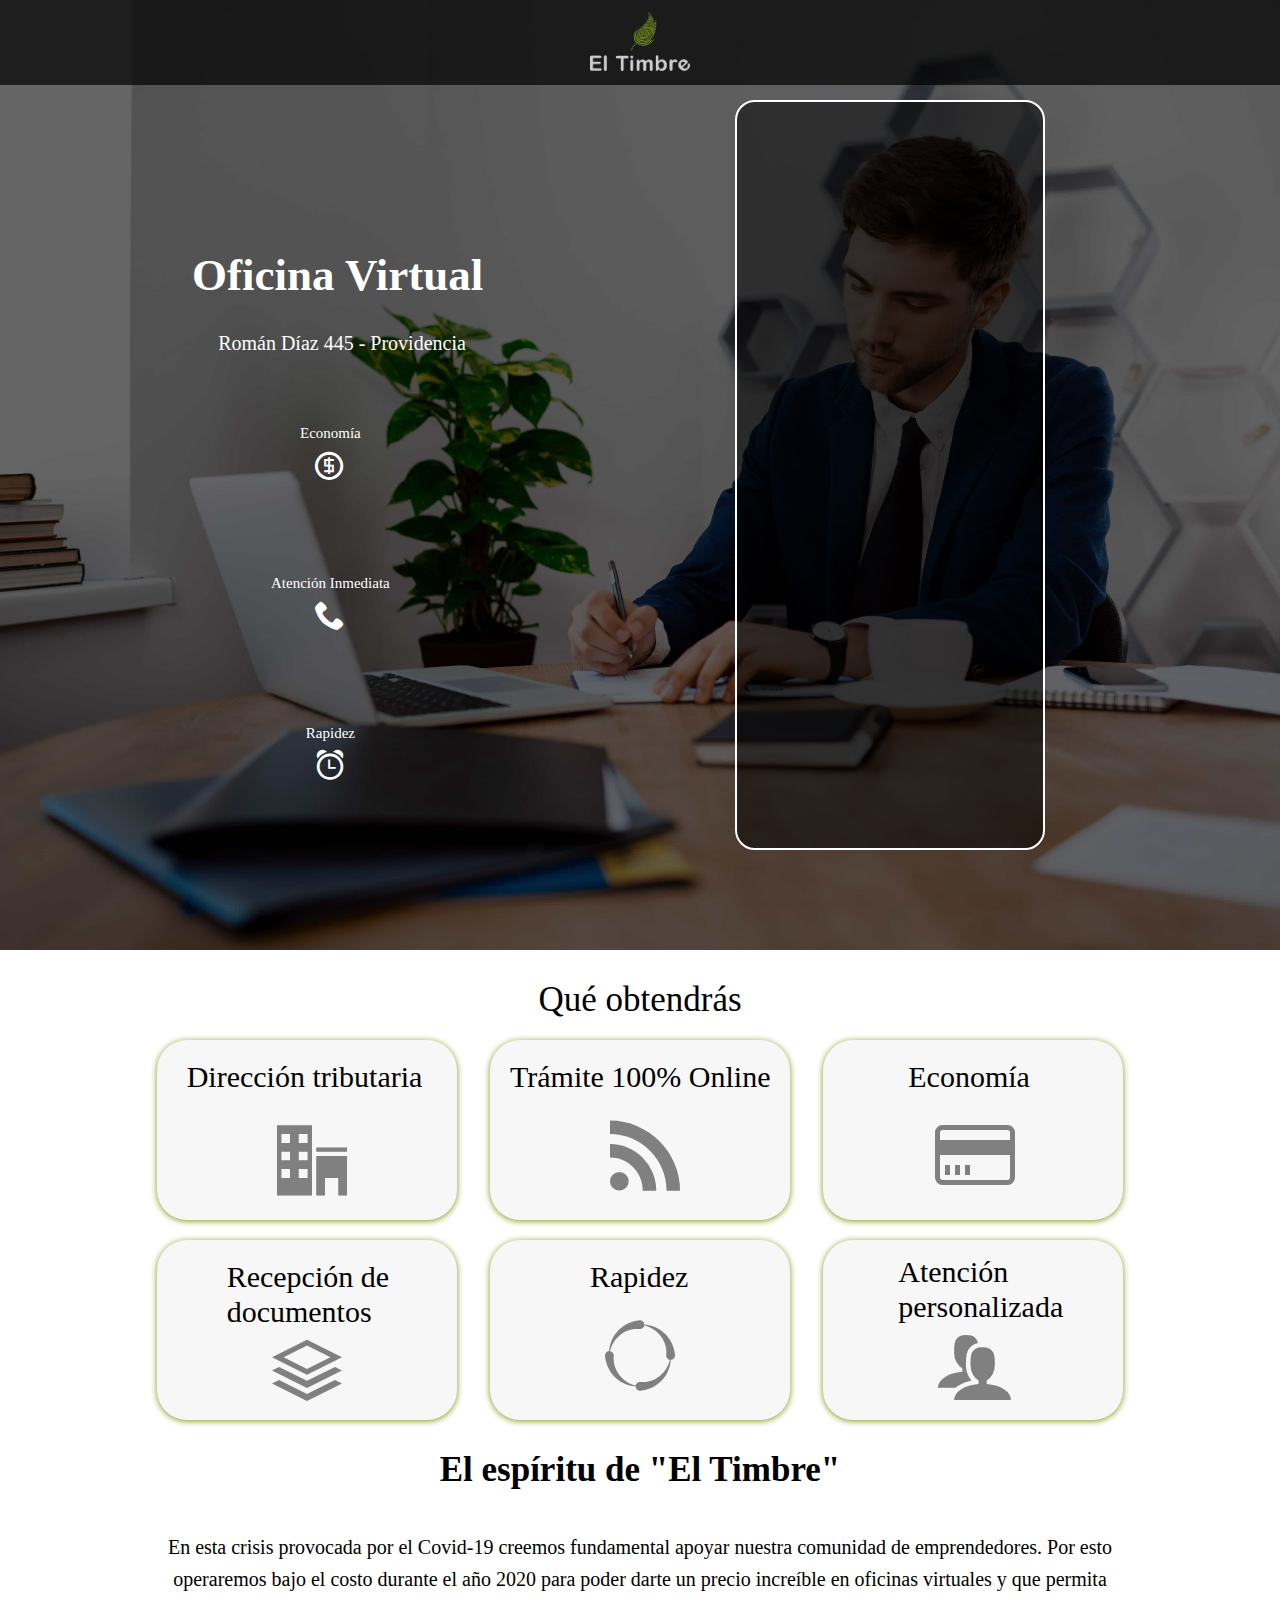
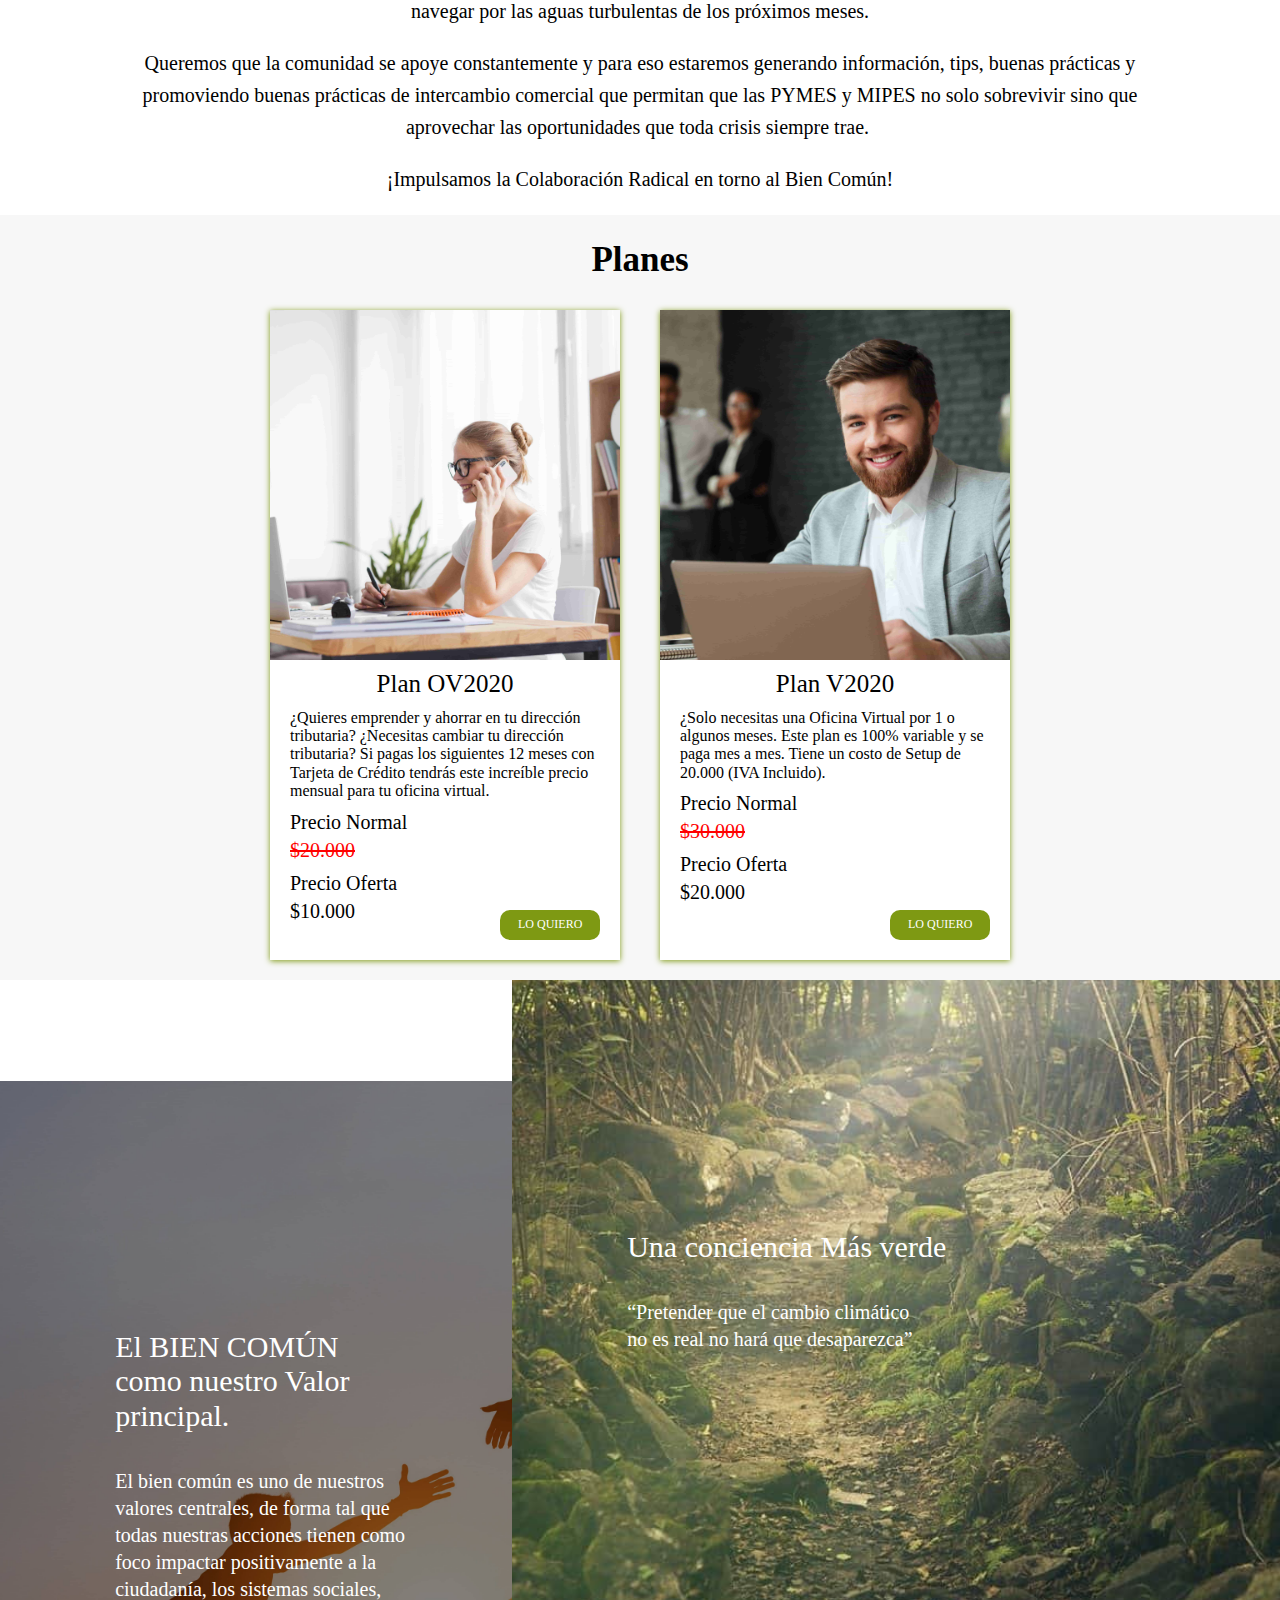
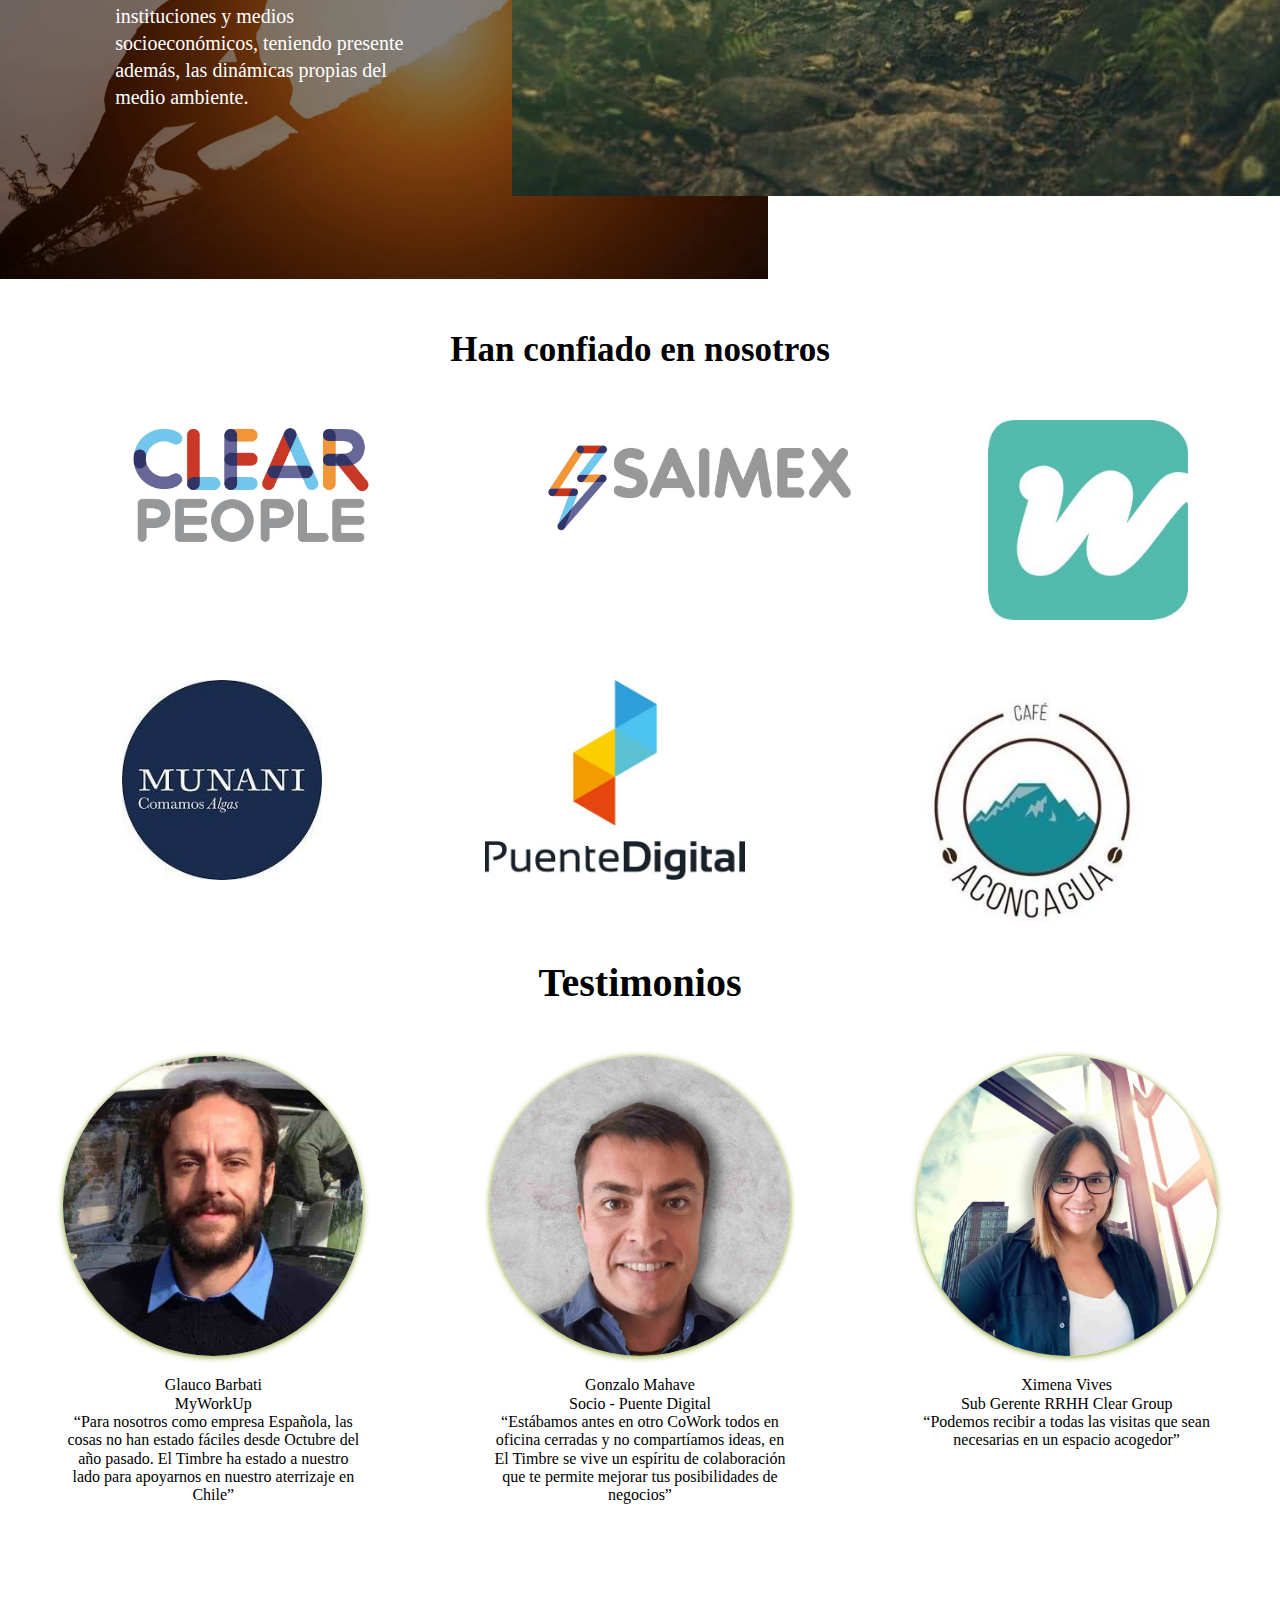
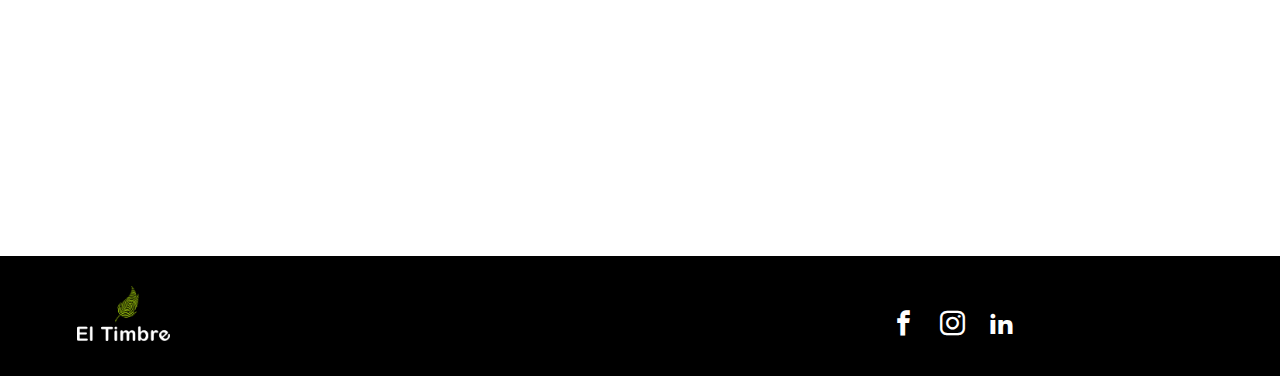
<file: index.html>
<!DOCTYPE html>
<html lang="es">
<head>
    <meta charset="UTF-8">
    <meta name="viewport" content="width=device-width, initial-scale=1.0">
    <meta name="robots" content="index, follow">
    <meta name="owner" content="Ifrain David Medina García">
    <meta name="keywords" content="Oficina Virtual | Emprendimiento | Negocios">
    <meta name="description" content="En esta crisis provocada por el Covid-19 creemos 
    fundamental apoyar nuestra comunidad de emprendedores. Por esto operaremos bajo el 
    costo durante el año 2020 para poder darte un precio increíble en oficinas virtuales 
    y que permita navegar por las aguas turbulentas de los próximos meses.">
    <meta name="author" content="Ifrain David Medina García">
    <script src="js/modernizr-custom.js"></script>
    <link  rel="icon"   href="img/Logo El Timbre (1).png" type="image/png" />
    <link rel="stylesheet" href="css/normalize.css">
    <link rel="stylesheet" href="css/style.css">
    <link rel="stylesheet" href="css/style_ic.css">
    <title>El Timbre</title>
<!-- Facebook Pixel Code -->
<script>
    !function(f,b,e,v,n,t,s)
    {if(f.fbq)return;n=f.fbq=function(){n.callMethod?
    n.callMethod.apply(n,arguments):n.queue.push(arguments)};
    if(!f._fbq)f._fbq=n;n.push=n;n.loaded=!0;n.version='2.0';
    n.queue=[];t=b.createElement(e);t.async=!0;
    t.src=v;s=b.getElementsByTagName(e)[0];
    s.parentNode.insertBefore(t,s)}(window, document,'script',
    'https://connect.facebook.net/en_US/fbevents.js');
    fbq('init', '762871573847975');
    fbq('track', 'PageView');
    </script>
    <noscript><img height="1" width="1" style="display:none"
    src="https://www.facebook.com/tr?id=762871573847975&ev=PageView&noscript=1"
    /></noscript>
    <!-- End Facebook Pixel Code -->
</head>
<body>
    <header>
        <div class="oculto">
    
            <img class="logo_puente" src="img/Logo El Timbre (2).png" alt="">
    
        </div>
    </header>

    <div id="contacto_link" class="cajetilla">
        <div class="formula">
            <script charset="utf-8" type="text/javascript" src="//js.hsforms.net/forms/shell.js"></script>
                <script>
                hbspt.forms.create({
                    portalId: "5925496",
                    formId: "146cae59-b617-4d75-9c91-c5e336491e62"
                });
                </script>
        </div>

    </div>
    <section class="banner">
        <div>
            <div class="contenedor_banner">
                <h1>Oficina Virtual</h1>
                <p class="direccion">Román Díaz 445 <br> - Providencia</p>
            </div>
            <div class="contenedor_flex_banner">
                

                <div class="valor">
                    <p class="valor_tex">Economía</p>
                    <span class="icon icon-coin-dollar"></span>
                </div>

                <div class="valor">
                    <p class="valor_tex">Atención Inmediata</p>
                    
                
                    <span class="icon icon-phone"></span>
                </div>

                <div class="valor">
                    <p class="valor_tex">Rapidez</p>
                    <span class="icon icon-alarm"></span>
                </div>
            </div>
        </div>
        
    
        
    </section>

    </div>

    <section class="beneficios">

        <p class="obtendras">Qué obtendrás</p>

        <div class="contenedor_flex">

            <div class="beneficios_ico1">
                <span class="icon icon-office"></span>
                <p class="beneficios_tex1">Dirección tributaria</p>
            </div>


            <div class="beneficios_ico2">
                <span class="icon icon-rss"></span>
                <p class="beneficios_tex2">Trámite 100% Online</p>
            </div>

            <div class="beneficios_ico3">
                <span class="icon icon-credit-card"></span>
                <p class="beneficios_tex3">Economía</p>
            </div>

            <div class="beneficios_ico4">
                <span class="icon icon-stack"></span>
                <p class="beneficios_tex4">Recepción de documentos</p>
            </div>


            <div class="beneficios_ico5">
                <span class="icon icon-spinner10"></span>
                <p class="beneficios_tex5">Rapidez</p>
            </div>


            <div class="beneficios_ico6">
                <span class="icon icon-users"></span>
                <p class="beneficios_tex6">Atención personalizada</p>
            </div>

        </div>
    </section>

    <aside class="espiritu" >

        <h2>El espíritu de <br> "El Timbre"</h2>

        <div class="conten-esp">
            <p class="esp">En esta crisis provocada 
            por el Covid-19 creemos fundamental 
            apoyar nuestra comunidad de emprendedores. 
            Por esto operaremos bajo el costo durante el 
            año 2020 para poder darte un precio increíble 
            en oficinas virtuales y que permita navegar por 
            las aguas turbulentas de los próximos meses.</p>
            
            <p class="esp">
                Queremos que la comunidad se apoye constantemente 
                y para eso estaremos generando información, tips, 
                buenas prácticas y promoviendo buenas prácticas de 
                intercambio comercial que permitan que las PYMES y 
                MIPES no solo sobrevivir sino que aprovechar las 
                oportunidades que toda crisis siempre trae. 
            </p>

            <p class="esp">
                ¡Impulsamos la Colaboración Radical en torno al Bien Común!
            </p>

        </div>

    </aside>

    <section class="planes">

        <h3>Planes</h3>

        <div class="container_flexi">

                <article class="description_servi">
                    <div class="servides_conten">
                        <p class="plan1">Plan OV2020</p>
                        <p class="planov">
                            ¿Quieres emprender y ahorrar 
                            en tu dirección tributaria? 
                            ¿Necesitas cambiar tu dirección 
                            tributaria? Si pagas los siguientes 
                            12 meses con Tarjeta de Crédito tendrás
                            este increíble precio mensual para tu 
                            oficina virtual.
                        </p>
                        <p class="precio_tex">Precio Normal</p>
                        <p class="costoN">$20.000</p>
                        <p class="precio_tex dos">Precio Oferta</p>
                        <p class="costoO">$10.000</p>
                        <a href="#contacto_link" class="link_ac">
                            <div class="llamado1">
                                <p class="quiero">LO QUIERO</p>
                            </div>
                        </a>
                    </div>
                </article>

                <article class="description_servi2">
                    <div class="servides_conten2">
                        <p class="plan2">Plan V2020</p>
                        <p class="planov2">
                            ¿Solo necesitas una Oficina Virtual 
                            por 1 o algunos meses. Este plan es 
                            100% variable y se paga mes a mes. 
                            Tiene un costo de Setup de 20.000 
                            (IVA Incluido).
                        </p>
                        <p class="precio_tex2">Precio Normal</p>
                        <p class="costoN2">$30.000</p>
                        <p class="precio_tex2 dos2">Precio Oferta</p>
                        <p class="costoO2">$20.000</p>
                        <a href="#contacto_link" class="link_ac2">
                            <div class="llamado2">
                                <p class="quiero2">LO QUIERO</p>
                            </div>
                        </a>
                    </div>
                </article>
        </div>


    </section>

    <section class="mensajes">

            <div class="felx_mensajes">

                

                    <div class="mensaje1">

                        <p class="titulo">
                            El BIEN COMÚN como 
                            nuestro Valor
                            principal.
                        </p>

                        <p class="titulodes">
                            El bien común es uno de nuestros
                            valores centrales, de forma tal que todas nuestras
                            acciones tienen como foco impactar positivamente
                            a la ciudadanía, los sistemas sociales, instituciones
                            y medios socioeconómicos, teniendo presente
                            además, las dinámicas propias del medio
                            ambiente.
                        </p>
                    </div>
                

                
                    
                    <div class="mensaje2">

                        <p class="titulo2">
                            Una conciencia
                            Más verde
                        </p>

                        <p class="titulodes">
                            “Pretender que el cambio climático no es real no 
                            hará que desaparezca”
                        </p>
                    </div>
                
            </div>

    </section> 

    <section class="confiado">
        <h4>Han confiado en nosotros</h4>

        <div class="flex_confiado">

            <img class="confia clp" src="img/Clear people.jpg" alt="">
            <img class="confia smx" src="img/SAIMEX-01.jpg" alt="">
            <img class="confia w" src="img/w.jpg" alt="">
            <img class="confia munam" src="img/Munani.jpg" alt="">
            <img class="confia ptd" src="img/Logo Puente Digital.jpg" alt="">
            <img class="confia acong" src="img/Aconcagua.jpg" alt="">

        </div>
    </section>

    <section class="testimonios">

        <h5>Testimonios</h5>

        <div class="flex_testi">

            <article class="flex_item_testimonio mc">
                <div class="info_card_lk">
                    <p class="title_Nombre">
                        Glauco Barbati  
                    </p>
                    <p class="cargo">MyWorkUp</p>
                    <p class="descripcion_testimonio">
                        “Para nosotros como empresa Española, 
                        las cosas no han estado fáciles desde 
                        Octubre del año pasado. El Timbre ha 
                        estado a nuestro lado para apoyarnos 
                        en nuestro aterrizaje en Chile”
                    </p>
                </div>
            </article>

            <article class="flex_item_testimonio gz">
                <div class="info_card_lk">
                    <p class="title_Nombre">
                        Gonzalo Mahave   
                    </p>
                    <p class="cargo">Socio - Puente Digital</p>
                    <p class="descripcion_equipo">
                        “Estábamos antes en otro CoWork todos 
                        en oficina cerradas y no compartíamos 
                        ideas, en El Timbre se vive un espíritu 
                        de colaboración que te permite mejorar 
                        tus posibilidades de negocios”
                    </p>
                </div>
            </article>

            <article class="flex_item_testimonio xv">
                <div class="info_card_lk">
                    <p class="title_Nombre">
                        Ximena Vives
                    </p>
                    <p class="cargo">Sub Gerente RRHH <br> Clear Group</p>
                    <p class="descripcion_equipo">
                        “Podemos recibir a todas las visitas que sean 
                        necesarias en un espacio acogedor”
                    </p> 
                </div>
            </article>
        </div>
    </section>

    <footer>

        <img class="logo_fot" src="img/Logo El Timbre (2).png" alt="">

        <div class="rrss">
            <a class="link_logo" href="https://www.facebook.com/eltimbrecowork" target="blank_">
                <span class="icon icon-facebook"></span>
            </a>

            <a href="https://www.instagram.com/eltimbrecowork/" class="link_logo" target="blank_">
                <span class="icon icon-instagram"></span>
            </a>


            <a href="https://www.linkedin.com/company/eltimbre/?viewAsMember=true" class="link_logo" target="blank_">
                <span class="icon icon-linkedin2"></span>
            </a>
        </div>
    </footer>
        <!-- Start of HubSpot Embed Code -->
            <script type="text/javascript" id="hs-script-loader" async defer src="//js.hs-scripts.com/5925496.js"></script>
            <!-- End of HubSpot Embed Code -->
            <!-- Global site tag (gtag.js) - Google Analytics -->
            
<script async src="https://www.googletagmanager.com/gtag/js?id=UA-162372253-1"></script>
<script>
    window.dataLayer = window.dataLayer || [];
    function gtag(){dataLayer.push(arguments);}
    gtag('js', new Date());

    gtag('config', 'UA-162372253-1');
</script>

</body>
</html>
</file>
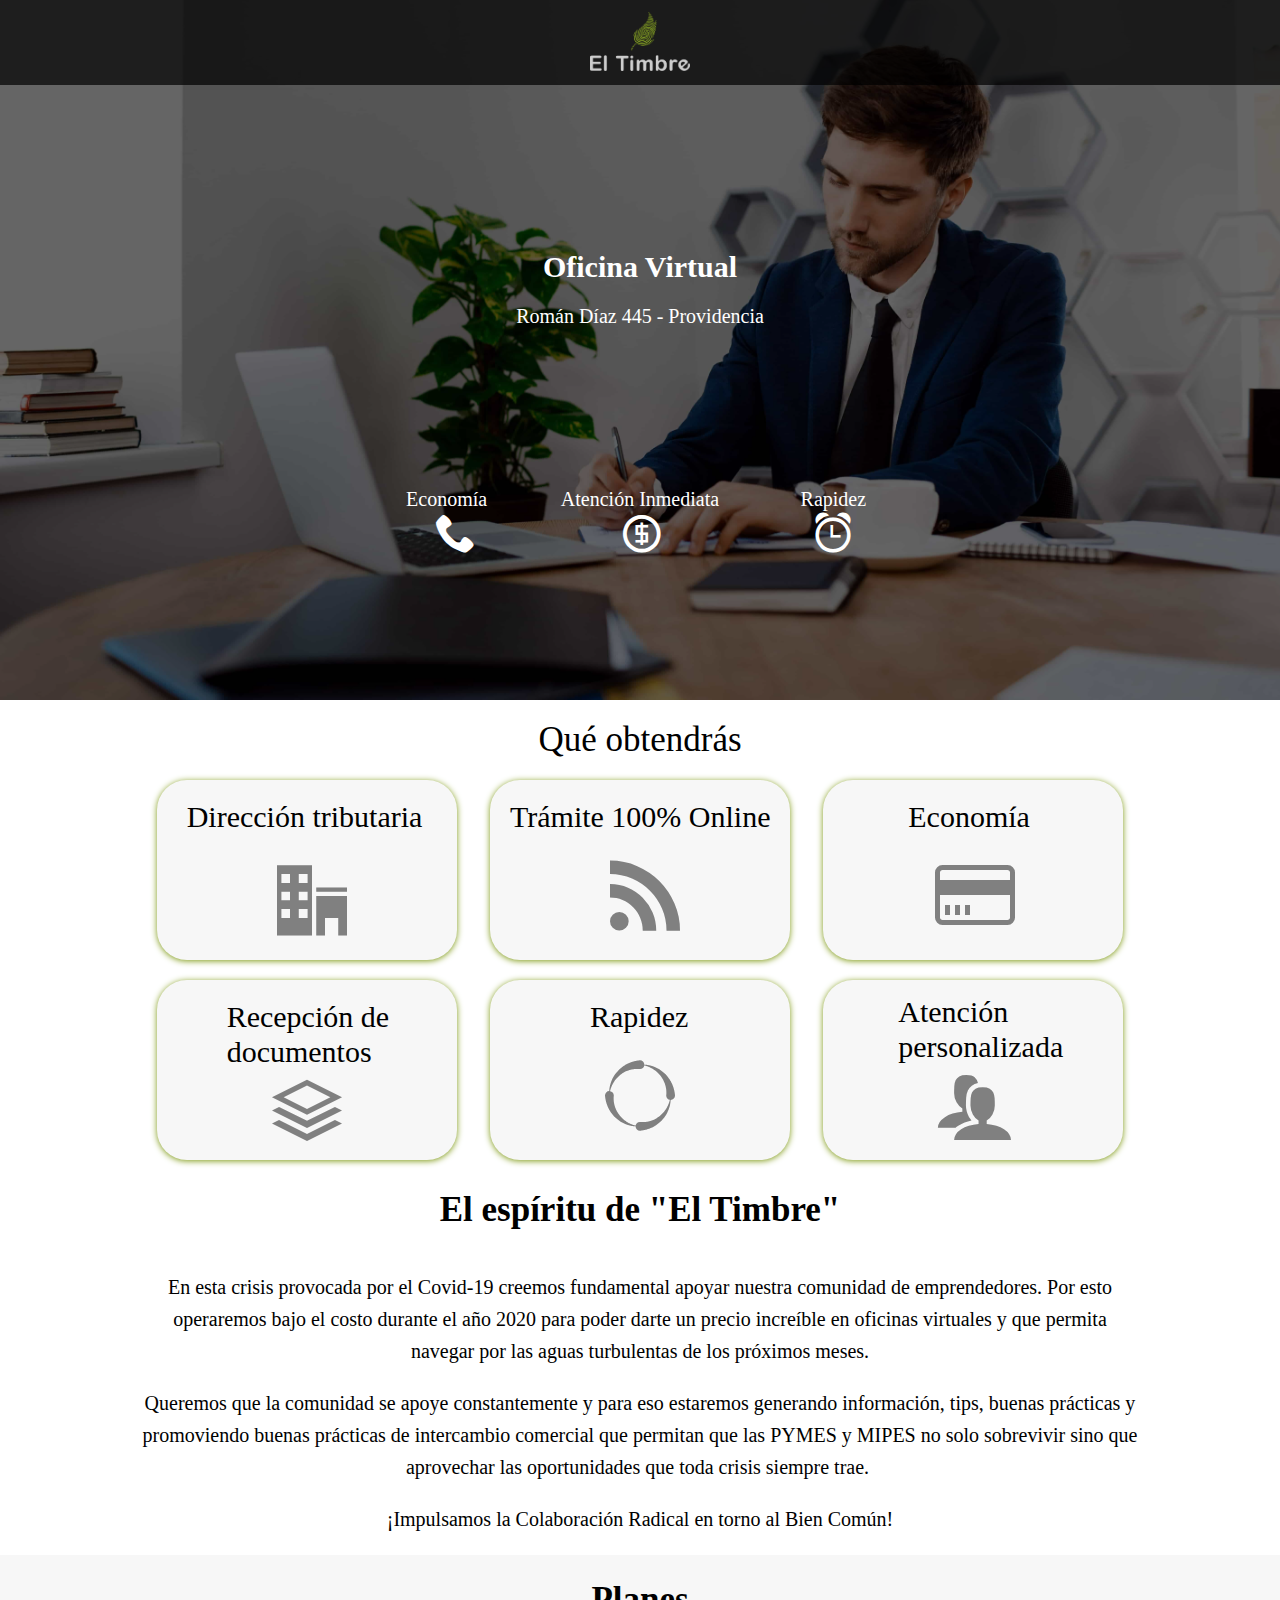
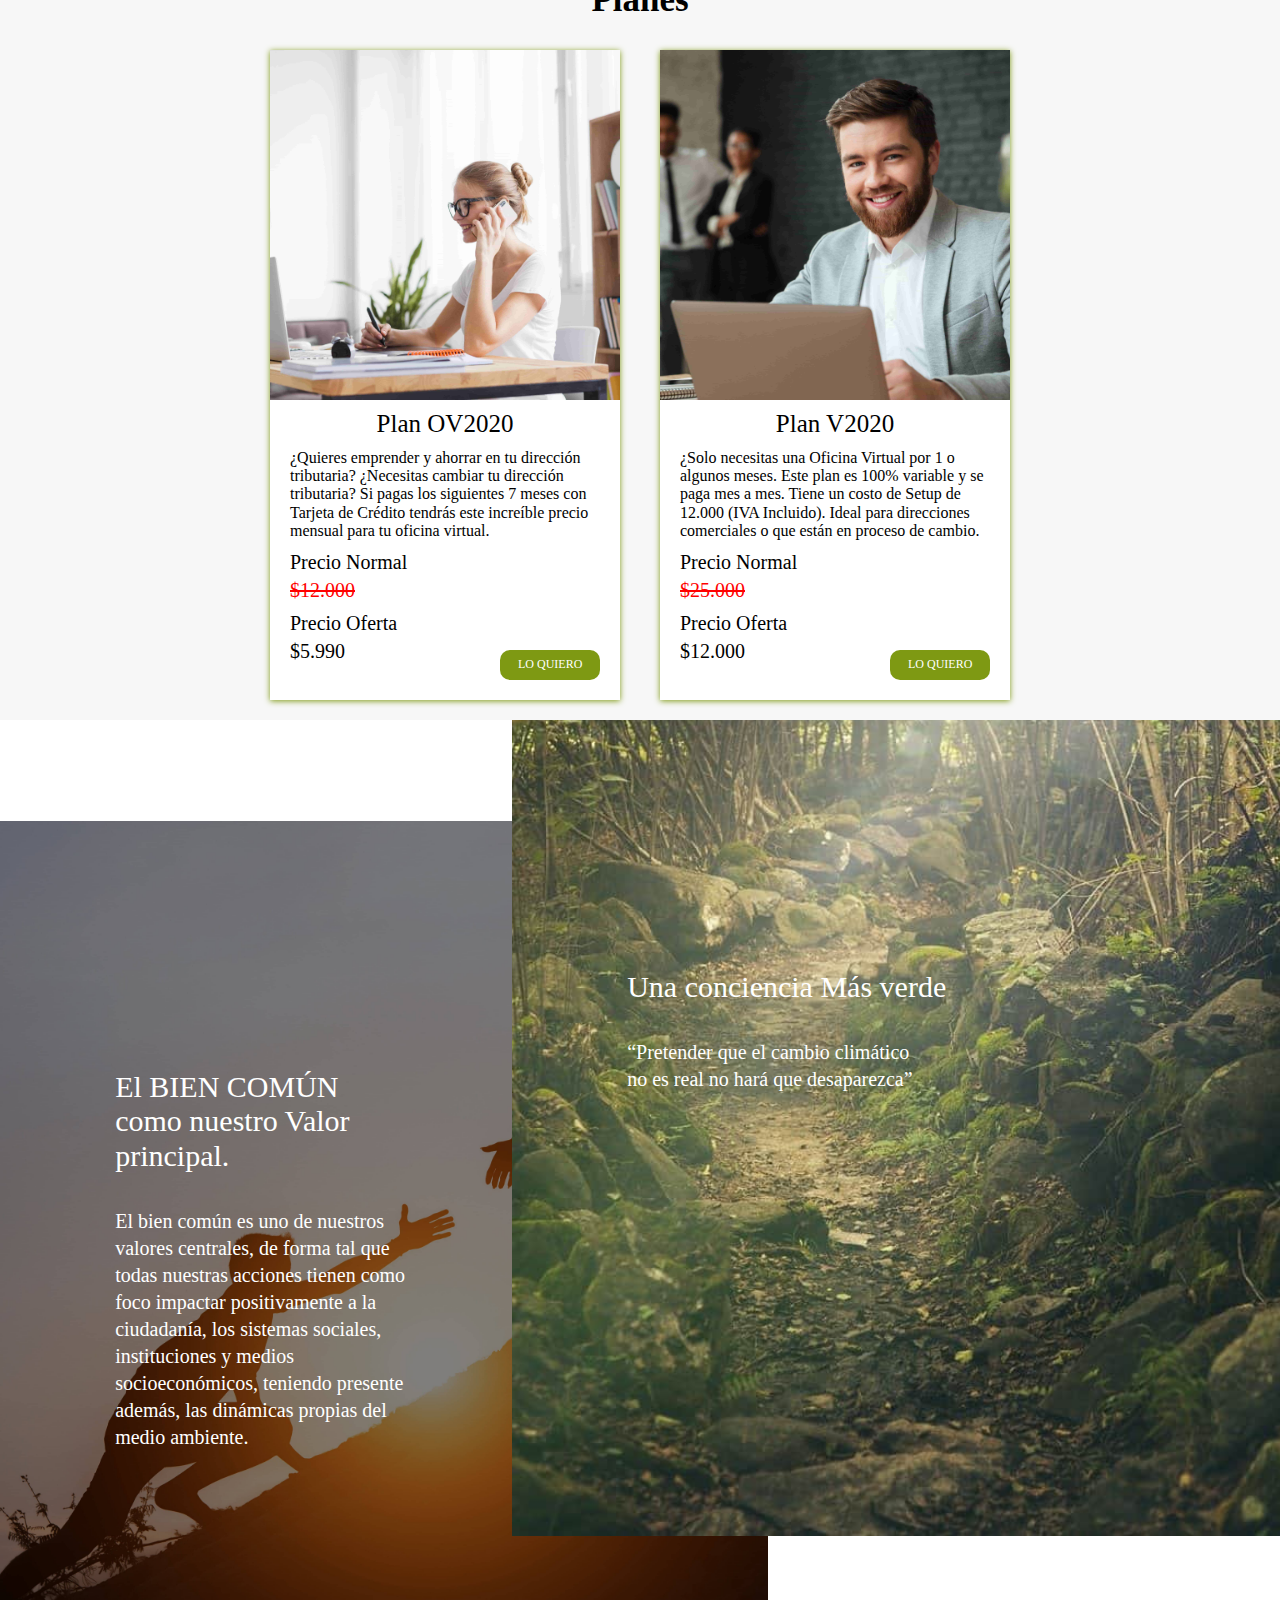
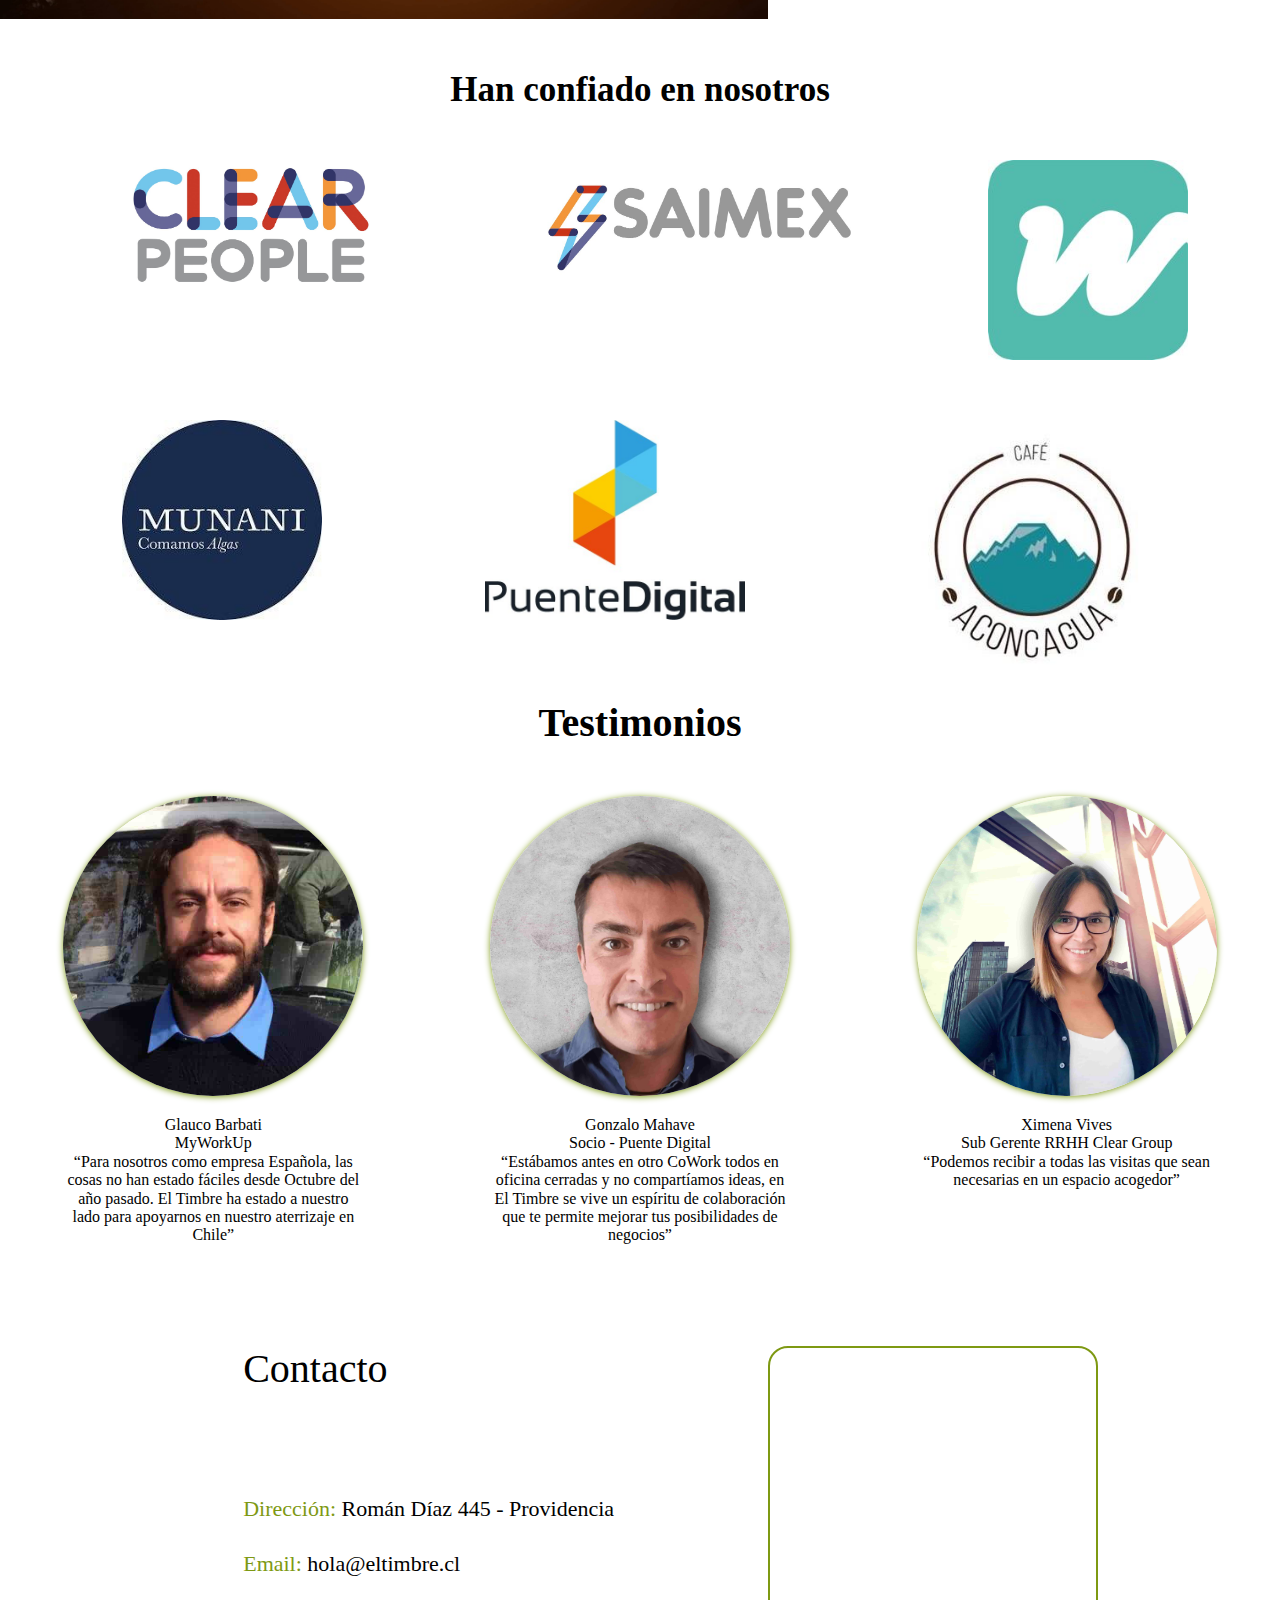
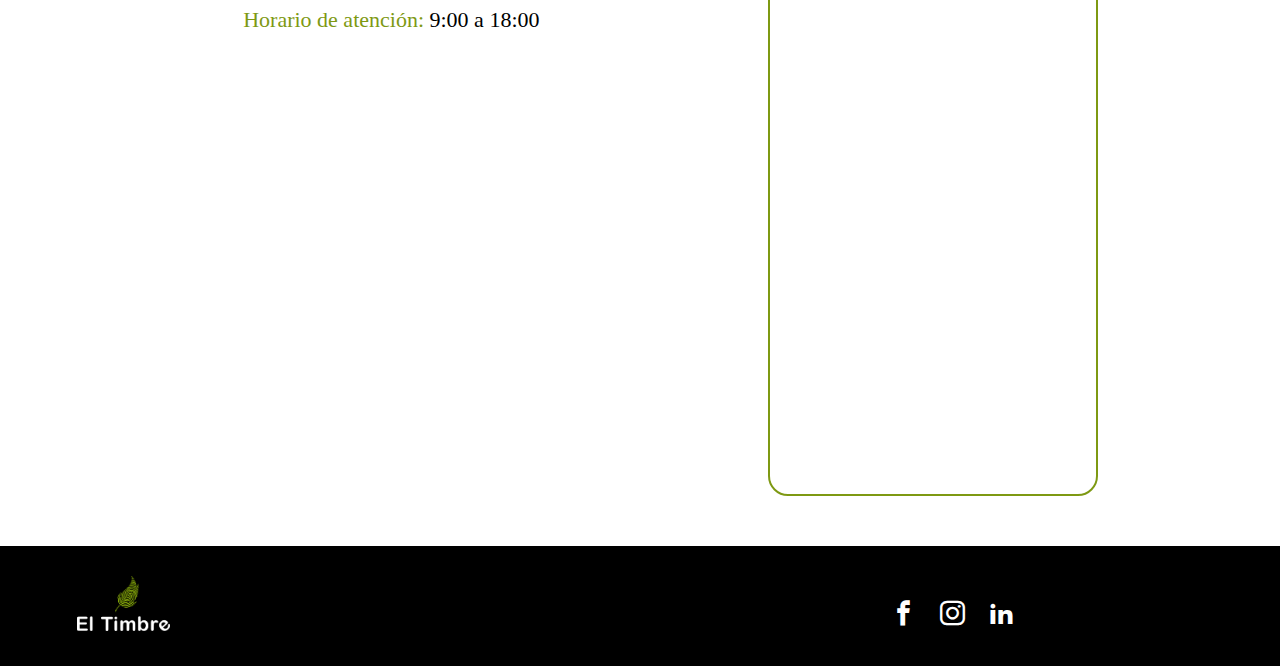
<file: Pagina/public/index.html>
<!DOCTYPE html>
<html lang="es">
<head>
    <meta charset="UTF-8">
    <meta name="viewport" content="width=device-width, initial-scale=1.0">
    <meta name="robots" content="index, follow">
    <meta name="owner" content="Ifrain David Medina García">
    <meta name="keywords" content="Oficina Virtual | Emprendimiento | Negocios">
    <meta name="description" content="En esta crisis provocada por el Covid-19 creemos 
    fundamental apoyar nuestra comunidad de emprendedores. Por esto operaremos bajo el 
    costo durante el año 2020 para poder darte un precio increíble en oficinas virtuales 
    y que permita navegar por las aguas turbulentas de los próximos meses.">
    <meta name="author" content="Ifrain David Medina García">
    <script src="js/modernizr-custom.js"></script>
    <link  rel="icon"   href="img/Logo El Timbre (1).png" type="image/png" />
    <link rel="stylesheet" href="css/normalize.css">
    <link rel="stylesheet" href="css/style.css">
    <link rel="stylesheet" href="css/style_ic.css">
    <title>El Timbre</title>
</head>
<body>
    <header>
        <div class="oculto">
    
            <img class="logo_puente" src="img/Logo El Timbre (2).png" alt="">
    
        </div>
    </header>

    <section class="banner">
        <div>
            <div class="contenedor_banner">
                <h1>Oficina Virtual</h1>
                <p class="direccion">Román Díaz 445 <br> - Providencia</p>
            </div>
            <div class="contenedor_flex_banner">
                

                <div class="valor">
                    <p class="valor_tex">Economía</p>
                    <span class="icon icon-phone"></span>
                </div>

                <div class="valor">
                    <p class="valor_tex">Atención Inmediata</p>
                    
                    <span class="icon icon-coin-dollar"></span>
                </div>

                <div class="valor">
                    <p class="valor_tex">Rapidez</p>
                    <span class="icon icon-alarm"></span>
                </div>
            </div>
        </div>
        
    </section>

    </div>

    <section class="beneficios">

        <p class="obtendras">Qué obtendrás</p>

        <div class="contenedor_flex">

            <div class="beneficios_ico1">
                <span class="icon icon-office"></span>
                <p class="beneficios_tex1">Dirección tributaria</p>
            </div>


            <div class="beneficios_ico2">
                <span class="icon icon-rss"></span>
                <p class="beneficios_tex2">Trámite 100% Online</p>
            </div>

            <div class="beneficios_ico3">
                <span class="icon icon-credit-card"></span>
                <p class="beneficios_tex3">Economía</p>
            </div>

            <div class="beneficios_ico4">
                <span class="icon icon-stack"></span>
                <p class="beneficios_tex4">Recepción de documentos</p>
            </div>


            <div class="beneficios_ico5">
                <span class="icon icon-spinner10"></span>
                <p class="beneficios_tex5">Rapidez</p>
            </div>


            <div class="beneficios_ico6">
                <span class="icon icon-users"></span>
                <p class="beneficios_tex6">Atención personalizada</p>
            </div>

        </div>
    </section>

    <aside class="espiritu" >

        <h2>El espíritu de <br> "El Timbre"</h2>

        <div class="conten-esp">
            <p class="esp">En esta crisis provocada 
            por el Covid-19 creemos fundamental 
            apoyar nuestra comunidad de emprendedores. 
            Por esto operaremos bajo el costo durante el 
            año 2020 para poder darte un precio increíble 
            en oficinas virtuales y que permita navegar por 
            las aguas turbulentas de los próximos meses.</p>
            
            <p class="esp">
                Queremos que la comunidad se apoye constantemente 
                y para eso estaremos generando información, tips, 
                buenas prácticas y promoviendo buenas prácticas de 
                intercambio comercial que permitan que las PYMES y 
                MIPES no solo sobrevivir sino que aprovechar las 
                oportunidades que toda crisis siempre trae. 
            </p>

            <p class="esp">
                ¡Impulsamos la Colaboración Radical en torno al Bien Común!
            </p>

        </div>

    </aside>

    <section class="planes">

        <h3>Planes</h3>

        <div class="container_flexi">

                <article class="description_servi">
                    <div class="servides_conten">
                        <p class="plan1">Plan OV2020</p>
                        <p class="planov">
                            ¿Quieres emprender y ahorrar 
                            en tu dirección tributaria? 
                            ¿Necesitas cambiar tu dirección 
                            tributaria? Si pagas los siguientes 
                            7 meses con Tarjeta de Crédito tendrás
                            este increíble precio mensual para tu 
                            oficina virtual.
                        </p>
                        <p class="precio_tex">Precio Normal</p>
                        <p class="costoN">$12.000</p>
                        <p class="precio_tex dos">Precio Oferta</p>
                        <p class="costoO">$5.990</p>
                        <a href="#contacto_link" class="link_ac">
                            <div class="llamado1">
                                <p class="quiero">LO QUIERO</p>
                            </div>
                        </a>
                    </div>
                </article>

                <article class="description_servi2">
                    <div class="servides_conten2">
                        <p class="plan2">Plan V2020</p>
                        <p class="planov2">
                            ¿Solo necesitas una Oficina Virtual 
                            por 1 o algunos meses. Este plan es 
                            100% variable y se paga mes a mes. 
                            Tiene un costo de Setup de 12.000 
                            (IVA Incluido). Ideal para direcciones 
                            comerciales o que están en proceso de 
                            cambio.
                        </p>
                        <p class="precio_tex2">Precio Normal</p>
                        <p class="costoN2">$25.000</p>
                        <p class="precio_tex2 dos2">Precio Oferta</p>
                        <p class="costoO2">$12.000</p>
                        <a href="#contacto_link" class="link_ac2">
                            <div class="llamado2">
                                <p class="quiero2">LO QUIERO</p>
                            </div>
                        </a>
                    </div>
                </article>
        </div>


    </section>

    <section class="mensajes">

            <div class="felx_mensajes">

                

                    <div class="mensaje1">

                        <p class="titulo">
                            El BIEN COMÚN como 
                            nuestro Valor
                            principal.
                        </p>

                        <p class="titulodes">
                            El bien común es uno de nuestros
                            valores centrales, de forma tal que todas nuestras
                            acciones tienen como foco impactar positivamente
                            a la ciudadanía, los sistemas sociales, instituciones
                            y medios socioeconómicos, teniendo presente
                            además, las dinámicas propias del medio
                            ambiente.
                        </p>
                    </div>
                

                
                    
                    <div class="mensaje2">

                        <p class="titulo2">
                            Una conciencia
                            Más verde
                        </p>

                        <p class="titulodes">
                            “Pretender que el cambio climático no es real no 
                            hará que desaparezca”
                        </p>
                    </div>
                
            </div>

    </section> 

    <section class="confiado">
        <h4>Han confiado en nosotros</h4>

        <div class="flex_confiado">

            <img class="confia clp" src="img/Clear people.jpg" alt="">
            <img class="confia smx" src="img/SAIMEX-01.jpg" alt="">
            <img class="confia w" src="img/w.jpg" alt="">
            <img class="confia munam" src="img/Munani.jpg" alt="">
            <img class="confia ptd" src="img/Logo Puente Digital.jpg" alt="">
            <img class="confia acong" src="img/Aconcagua.jpg" alt="">

        </div>
    </section>

    <section class="testimonios">

        <h5>Testimonios</h5>

        <div class="flex_testi">

            <article class="flex_item_testimonio mc">
                <div class="info_card_lk">
                    <p class="title_Nombre">
                        Glauco Barbati  
                    </p>
                    <p class="cargo">MyWorkUp</p>
                    <p class="descripcion_testimonio">
                        “Para nosotros como empresa Española, 
                        las cosas no han estado fáciles desde 
                        Octubre del año pasado. El Timbre ha 
                        estado a nuestro lado para apoyarnos 
                        en nuestro aterrizaje en Chile”
                    </p>
                </div>
            </article>

            <article class="flex_item_testimonio gz">
                <div class="info_card_lk">
                    <p class="title_Nombre">
                        Gonzalo Mahave   
                    </p>
                    <p class="cargo">Socio - Puente Digital</p>
                    <p class="descripcion_equipo">
                        “Estábamos antes en otro CoWork todos 
                        en oficina cerradas y no compartíamos 
                        ideas, en El Timbre se vive un espíritu 
                        de colaboración que te permite mejorar 
                        tus posibilidades de negocios”
                    </p>
                </div>
            </article>

            <article class="flex_item_testimonio xv">
                <div class="info_card_lk">
                    <p class="title_Nombre">
                        Ximena Vives
                    </p>
                    <p class="cargo">Sub Gerente RRHH <br> Clear Group</p>
                    <p class="descripcion_equipo">
                        “Podemos recibir a todas las visitas que sean 
                        necesarias en un espacio acogedor”
                    </p> 
                </div>
            </article>
        </div>
    </section>

    <section class="contacto">
        <p id="contacto_link" class="contac">Contacto</p>

        <div class="dato_contac">
            <p class="direccion2"> <span class="verde">Dirección:</span> Román Díaz 445 - Providencia</p>
            <p class="email"> <span class="verde">Email:</span> hola@eltimbre.cl</p>
            <p class="hora"> <span class="verde" >Horario de atención:</span> 9:00 a 18:00 </p>
        
        </div>

        <div class="cajetilla">
            <div class="formula">

                <script charset="utf-8" type="text/javascript" src="//js.hsforms.net/forms/shell.js"></script>
                <script>
                hbspt.forms.create({
                    portalId: "5925496",
                    formId: "146cae59-b617-4d75-9c91-c5e336491e62"
                });
                </script>
            </div>

        </div>

    </section>

    <footer>

        <img class="logo_fot" src="img/Logo El Timbre (2).png" alt="">

        <div class="rrss">
            <a class="link_logo" href="https://www.facebook.com/eltimbrecowork" target="blank_">
                <span class="icon icon-facebook"></span>
            </a>

            <a href="https://www.instagram.com/eltimbrecowork/" class="link_logo" target="blank_">
                <span class="icon icon-instagram"></span>
            </a>


            <a href="https://www.linkedin.com/company/eltimbre/?viewAsMember=true" class="link_logo" target="blank_">
                <span class="icon icon-linkedin2"></span>
            </a>
        </div>
    </footer>
        <!-- Start of HubSpot Embed Code -->
            <script type="text/javascript" id="hs-script-loader" async defer src="//js.hs-scripts.com/5925496.js"></script>
            <!-- End of HubSpot Embed Code -->
</body>
</html>
</file>
<file: css/style.css>
*{
    box-sizing: border-box;
    margin: 0;
    padding: 0;
}
:root{
    scroll-behavior: smooth;
}
header{
    width: 100%;
    z-index: 2;
    top: 0px;
    background-color: black;
    position: fixed;
    opacity: 0.70;
    height: 85px;
}

.logo_puente{
    display: block;
    position: relative;
    top: 12px;
    margin-left: auto;
    margin-right: auto;
    width: 100px;
}

/* Inicio de Banner */

.banner{
    top: -20px;
    height: 1500px;
    position: relative;
    width: 100%;
    background-repeat: no-repeat;
    background-size: cover;
    background-position: -1100px;
    background-image: url('../img/Oficina\ Virtual.jpg');
}

.banner > div{
    width: 100%;
    height: 100%;
    background-color: rgba(0, 0, 0, .6);
}

.contenedor_banner{
    position: relative;
    width: 100%;
    top: 120px;
    margin-left: auto;
    margin-right: auto;
    max-width: 600px;
    display: block;
}

h1{
    text-align: center;
    font-size: 30px;
    color: white;
}
.direccion{
    text-align: center;
    font-size: 20px;
    color: white;
}

.contenedor_flex_banner{
    position: relative;
    width: 230px;
    top: 150px;
    margin-left: auto;
    margin-right: auto;
    max-width: 600px;
    display: flex;
    flex-wrap: wrap;
    padding: 10px;
    justify-content: space-around;
}

.valor{
    position: relative;
    height: 70px;
    width: 120px;
    margin-bottom: 20px;
}

.valor_tex{
    text-align: center;
    color: white;
    font-size: 15px;
}

.icon-phone{
    color: white;
    font-size: 30px;
    position: absolute;
    left: 45px;
    top: 25px;
    
}

.icon-coin-dollar{
    color: white;
    font-size: 30px;
    position: absolute;
    left: 45px;
    top: 25px;

}

.icon-alarm{
    color: white;
    font-size: 30px;
    position: absolute;
    left: 45px;
    top: 25px;
}

/* Fin de Banner */

/* Inicio Obtendrás */

.beneficios{
    margin-left: auto;
    margin-right: auto;
    width: 100%;
    margin-bottom: 30px;
    max-width: 1000px;
}

.contenedor_flex{
    display: flex;
    flex-wrap: wrap;
    justify-content: space-around;

}

.obtendras{
    font-size: 35px;
    display: block;
    text-align: center;
}

.beneficios_ico1{
    position: relative;
    margin-top: 20px;
    margin-right: auto;
    margin-left: auto;
    width: 300px;
    height: 180px;
    border-radius: 30px;
    box-shadow: 0px 1px 6px #7E9913;
    display: inline-block;
    background-color: #F7F7F7;
    
}

.icon-office{
    position: absolute;
    font-size: 70px;
    top: 85px;
    color: gray;
    left: 120px;
}
.beneficios_tex1{
    position: absolute;
    font-size: 30px;
    top: 20px;
    left:30px;
}

.beneficios_ico2{
    position: relative;
    margin-top: 20px;
    margin-right: auto;
    margin-left: auto;
    width: 300px;
    height: 180px;
    box-shadow: 0px 1px 6px #7E9913;
    border-radius: 30px;
    display: inline-block;
    background-color: #F7F7F7;
    
}
.icon-rss{
    position: absolute;
    font-size: 70px;
    top: 80px;
    color: gray;
    left: 120px;

}
.beneficios_tex2{
    position: absolute;
    font-size: 30px;
    top: 20px;
    left:20px;
}

.beneficios_ico3{
    position: relative;
    margin-top: 20px;
    margin-right: auto;
    margin-left: auto;
    width: 300px;
    height: 180px;
    border-radius: 30px;
    box-shadow: 0px 1px 6px #7E9913;
    display: inline-block;
    background-color: #F7F7F7;
    
}

.icon-credit-card{
    position: absolute;
    font-size: 80px;
    top: 75px;
    color: gray;
    left: 112px;
}
.beneficios_tex3{
    position: absolute;
    font-size: 30px;
    top: 20px;
    left:85px;
}
.beneficios_ico4{
    position: relative;
    margin-top: 20px;
    margin-right: auto;
    margin-left: auto;
    width: 300px;
    height: 180px;
    border-radius: 30px;
    box-shadow: 0px 1px 6px #7E9913;
    display: inline-block;
    background-color: #F7F7F7;
    
}

.icon-stack{
    position: absolute;
    font-size: 70px;
    top: 95px;
    color: gray;
    left: 115px;

}

.beneficios_tex4{
    position: absolute;
    font-size: 30px;
    top: 20px;
    left:70px;
}

.beneficios_ico5{
    position: relative;
    margin-top: 20px;
    margin-right: auto;
    margin-left: auto;
    width: 300px;
    height: 180px;
    border-radius: 30px;
    box-shadow: 0px 1px 6px #7E9913;
    display: inline-block;
    background-color: #F7F7F7;
    
}
.icon-spinner10{
    position: absolute;
    font-size: 70px;
    top: 80px;
    color: gray;
    left: 115px;

}

.beneficios_tex5{
    position: absolute;
    font-size: 30px;
    top: 20px;
    left:100px;
}

.beneficios_ico6{
    position: relative;
    margin-top: 20px;
    margin-right: auto;
    margin-left: auto;
    width: 300px;
    height: 180px;
    border-radius: 30px;
    box-shadow: 0px 1px 6px #7E9913;
    display: inline-block;
    background-color: #F7F7F7;
    
}

.icon-users{
    position: absolute;
    font-size: 65px;
    top: 95px;
    color: gray;
    left: 115px;
}

.beneficios_tex6{
    position: absolute;
    font-size: 30px;
    top: 15px;
    left:75px;
}

/* Fin Obtendrás */

/* Inicio Espíritu */

h2{
    position: relative;
    text-align: center;
    font-size: 35px;
    margin-bottom: 40px;
}

.conten-esp{
    position: relative;
    margin-left: auto;
    margin-right: auto;
    width: 80%;
    max-width: 1000px;
}

.esp{
    text-align: center;
    padding-bottom: 20px;
    line-height:32px;
    font-size: 20px;
}

/* Fin Espiritu */

/* Inicio Planes */

.planes{
    background-color: #F7F7F7;
}

h3{
    text-align: center;
    font-size: 35px;
    padding-top: 25px;

}

.container_flexi{
    display: flex;
    width: 100%;
    flex-wrap: wrap;
    justify-content: center;
}

.description_servi{
    width: 350px;
    margin: 20px;
    position: relative;
    box-shadow: 0px 1px 6px #7E9913;
    margin-top: 30px;
    height: 650px;
    background-repeat: no-repeat;
    background-size: 600px;
    background-position: top;
    background-image: url('../img/Emprendimiento.jpg');
}

.servides_conten{
    background-color: white;
    position: absolute;
    height: 300px;
    bottom: 0;

}

.plan1{
    font-size: 25px;
    text-align: center;
    margin-bottom: 10px;
    margin-top: 10px;

}

.planov{
    margin-left: auto;
    margin-right: auto;
    padding-left: 20px;
    padding-right: 20px;
    margin-bottom: 10px;
}

.precio_tex{
    font-size: 20px;
    padding-bottom: 5px;
    padding-left: 20px;
}

.costoN{
    color: red;
    text-decoration-line: line-through;
    padding-left: 20px;
    font-size: 20px;

}

.dos{
    padding-top: 10px;
}
.costoO{
    padding-left: 20px;
    font-size: 20px;
}


.link_ac{
    text-decoration: none;
    color: black;
}

.llamado1{
    width: 100px;
    height: 30px;
    border-radius: 10px;
    position: absolute;
    right: 20px;
    background-color: #7E9913;
    bottom: 20px;
}

.quiero{
    color: white;
    position: absolute;
    left: 18px;
    font-size: 12px;
    top: 8px;
}

.description_servi2{
    width: 350px;
    margin: 20px;
    position: relative;
    box-shadow: 0px 1px 6px #7E9913;
    margin-top: 30px;
    height: 650px;
    background-repeat: no-repeat;
    background-size: 600px;
    background-position: top;
    background-image: url('../img/Empresa.jpg');
}

.servides_conten2{
    background-color: white;
    position: absolute;
    height: 300px;
    bottom: 0;

}

.plan2{
    font-size: 25px;
    text-align: center;
    margin-bottom: 10px;
    margin-top: 10px;

}

.planov2{
    margin-left: auto;
    margin-right: auto;
    padding-left: 20px;
    padding-right: 20px;
    margin-bottom: 10px;
}

.precio_tex2{
    font-size: 20px;
    padding-bottom: 5px;
    padding-left: 20px;
}

.costoN2{
    color: red;
    text-decoration-line: line-through;
    padding-left: 20px;
    font-size: 20px;

}

.dos2{
    padding-top: 10px;
}
.costoO2{
    padding-left: 20px;
    font-size: 20px;
}


.link_ac2{
    text-decoration: none;
    color: black;
}

.llamado2{
    width: 100px;
    height: 30px;
    border-radius: 10px;
    position: absolute;
    right: 20px;
    background-color: #7E9913;
    bottom: 20px;
}

.quiero2{
    color: white;
    position: absolute;
    left: 18px;
    font-size: 12px;
    top: 8px;
}

/* Fin Planes */

/* Inicio mensajes */

.mensajes{
    height: 800px;
}

.mensaje1{
    width: 60%;
    position: absolute;
    left: 0;
    margin-top:100px;
    height: 700px;
    background-image: url('../img/Bien\ Común.jpg');
    background-size: 1050px;
    background-position: center;
    background-repeat: no-repeat;
    z-index: -2;
}

.titulo{
    color: white;
    font-size: 25px;
    margin-left: 15px;
    margin-top: 580px;
}

.titulodes{
    display: none;
}

.mensaje2{
    width: 60%;
    position: absolute;
    right: 0;
    margin-top: -30px;
    height: 700px;
    background-image: url('../img/Natural.jpg');
    background-size: 1060px;
    background-position: center;
    background-repeat: no-repeat;
    z-index: -1;
}

.titulo2{
    margin-top: 120px;
    margin-left: 20px;
    font-size: 30px;
    color: white;
}

/* Fin mensajes */

/* Inicio Confiado */

.confiado{
    margin-top: 20px;
}

h4{
    text-align: center;
    font-size: 35px;

}

.flex_confiado{
    position: relative;
    margin-left: auto;
    margin-right: auto;
    width: 100%;
    margin-top: 20px;
    max-width: 1200px;
    display: flex;
    flex-wrap: wrap;
    justify-content: space-around;
}

.confia{
    margin: 30px;
    height: 130px;
}
.ptd{
    height: 200px;
}

.w{
    height: 200px;
}

.munam{
    height: 200px;
}

.acong{
    height: 250px;
}

h5{
    text-align: center;
    font-size: 40px;
}
/* Fin de clientes */

/* Inicio de testimonio */


.flex_testi{
    display: flex;
    flex-wrap: wrap;
    justify-content: space-around;
    
}

.flex_item_testimonio{
    position: relative;
    margin-top: 50px;
    margin-bottom: 150px;
    margin-left: auto;
    margin-right: auto;
    width: 300px;
    box-shadow: 0px 1px 6px #7E9913;
    border-radius: 200px;
    height: 300px;
}

.mc{
    background-image: url('../img/Glauco.jpeg');
    background-size: 300px;
    background-repeat: no-repeat;
    background-position: center;
}

.gz{
    background-image: url('../img/Foto\ Gonzalo\ PSD.jpg');
    background-size: 500px;
    background-repeat: no-repeat;
    background-position: center;
}

.xv{
    background-image: url('../img/Foto\ Marcelo.jpg');
    background-size: 500px;
    background-repeat: no-repeat;
    background-position: center;
}

.info_card_lk{
    text-align: center;
    margin-top: 320px;
}

/* Fin de testimonio */

/* Inicio de formulario */

.contacto{
    margin-top: 30px;

}

.contac{
    font-size: 40px;
    text-align: center;
    margin-bottom: 30px;
}

.cajetilla{
    position: absolute;
    width: 310px;
    height: 750px;
    left: 0;
    right: 0;
    margin: auto;
    top: 550px;
    border-radius: 20px;
    border: 2px solid white;
    background-color: rgba(0, 0, 0, .5);
    z-index: 1;

}
.formula{
    position: relative;
    margin: auto;
    top: 20px;
    padding-bottom: 100px;
    width: 300px;
}

/* Fin de formulario */

/* Inicio de footer */


footer{
    margin-top: 70px;
    position: relative;
    width: 100%;
    background-color: black;
    height: 120px;
}

.logo_fot{
    height: 55px;
    position: absolute;
    left: 6%;
    top: 30px;
}

.rrss{
    position: absolute;
    right: 20%;
    top: 55px;
}

.link_logo{
    text-decoration: none;
    color: white;
    margin: 10px;
}

.icon-facebook{
    font-size: 25px;
}

.icon-instagram{
    font-size: 25px;
}

.icon-linkedin2{
    font-size: 25px;
}

.dato_contac{
    display: none;
}




@media screen and (min-width:680px){

.quiero_banner{
    position: absolute;
    width: 120px;
    height: 45px;
    top: 300px;
    left:43%;
}
.quieroo2{
    font-size: 15px;
    top: 13px;
    left: 20px;
}

    /* Banner */

    .contenedor_banner{
        position: relative;
        width: 100%;
        top: 180px;
        margin-left: auto;
        margin-right: auto;
        max-width: 600px;
        display: block;
    }

    .contenedor_flex_banner{
        position: relative;
        width: 100%;
        top: 250px;
        margin-left: auto;
        margin-right: auto;
        max-width: 600px;
        display: flex;
        flex-wrap: wrap;
        padding: 10px;
        justify-content: space-around;
    }

    .valor{
        position: relative;
        height: 70px;
        width: 180px;
        margin-top: 60px;

    }
    
    .valor_tex{
        text-align: center;
        color: white;
        font-size: 20px;
    }
    
    .icon-phone{
        color: white;
        font-size: 40px;
        position: absolute;
        left: 79px;
        top: 25px;
        
    }
    
    .icon-coin-dollar{
        color: white;
        font-size: 40px;
        position: absolute;
        left: 73px;
        top: 25px;
    
    }
    
    .icon-alarm{
        color: white;
        font-size: 40px;
        position: absolute;
        left: 70px;
        top: 25px;
    }

    br{
        display: none;
    }
    /* Fin Banner */

    /* Inicio mensajes */

.mensajes{
    height: 800px;
    width: 100%;
    margin-bottom: 95px;
}

.mensaje1{
    width: 60%;
    position: absolute;
    left: 0;
    margin-top: 10px;
    height: 1000px;
    background-size: 1050px;
    background-position: center;
    background-repeat: no-repeat;
    z-index: -2;
}

.titulo{
    color: white;
    width: 250px;
    font-size: 30px;
    margin-left: 6%;
    margin-top: 350px;
}

.titulodes{
    display: block;
    font-size: 20px;
    margin-left: 6%;
    margin-top: 35px;
    width: 250px;
    line-height:27px;
    color: white;
}

.mensaje2{
    width: 60%;
    position: absolute;
    right: 0;
    margin-top: -150px;
    height: 1000px;
  
    background-size: 1060px;
    background-position: center;
    background-repeat: no-repeat;
    z-index: -1;
}

.titulo2{
    margin-top: 400px;
    margin-left: 20px;
    font-size: 30px;
    color: white;
}

/* Fin mensajes */

/* Inicio confiado */


h4{
    text-align: center;
    font-size: 35px;

}

.flex_confiado{
    position: relative;
    margin-left: auto;
    margin-right: auto;
    width: 100%;
    margin-top: 20px;
    max-width: 1200px;
    display: flex;
    flex-wrap: wrap;
    justify-content: space-around;
}

.confia{
    margin: 30px;
    height: 100px;
}
.ptd{
    height: 200px;
}

.w{
    height: 180px;
}

.munam{
    height: 180px;
}

.acong{
    height: 180px;
}

h5{
    text-align: center;
    font-size: 40px;
}
/* Fin Confiado */

.dato_contac{
    display: none;
}

.cajetilla{
    position: absolute;
    width: 310px;
    height: 800px;
    left: 0;
    right: 0;
    margin: auto;
    top: 550px;
    border-radius: 20px;
    border: 2px solid white;
    z-index: 1;
    background-color: rgba(0, 0, 0, .5);

}
.formula{
    position: relative;
    margin: auto;
    top: 20px;
    padding-bottom: 100px;
    width: 300px;
}

}

@media screen and (min-width:1024px){


    .banner{
        top: -30px;
        height: 950px;
        position: relative;
        width: 100%;
        background-repeat: no-repeat;
        background-size: cover;
        background-position: center;

    }

    .contenedor_banner{
        position: relative;
        width: 300px;
        top: 250px;
        margin-left: 15%;
        max-width: 600px;
        display: block;
    }

    .contenedor_flex_banner{
        position: relative;
        top: 250px;
        margin-left: 18%;
        max-width: 200px;
        display: flex;
        flex-wrap: wrap;
        padding: 10px;
        justify-content: space-around;
    }
    h1{
        text-align:left;
        font-size: 45px;
        color: white;
    }
    .direccion{
        text-align: center;
        position: relative;
        font-size: 20px;
        color: white;
    }
    
    .valor{
        position: relative;
        height: 70px;
        width: 120px;
        margin-bottom: 20px;
    }
    
    .valor_tex{
        text-align: center;
        color: white;
        font-size: 15px;
    }
    
    .icon-phone{
        color: white;
        font-size: 30px;
        position: absolute;
        left: 45px;
        top: 25px;
        
    }
    
    .icon-coin-dollar{
        color: white;
        font-size: 30px;
        position: absolute;
        left: 45px;
        top: 25px;
    
    }
    
    .icon-alarm{
        color: white;
        font-size: 30px;
        position: absolute;
        left: 45px;
        top: 25px;
    }
    



    

        /* Inicio mensajes */

.mensajes{
    height: 800px;
    width: 100%;
    margin-bottom: 150px;
}

.mensaje1{
    width: 60%;
    position: absolute;
    left: 0;
    margin-top: -200px;
    height: 1400px;
  
    background-size: 1200px;
    background-position: center;
    background-repeat: no-repeat;
    z-index: -2;
}

.titulo{
    color: white;
    width: 250px;
    font-size: 30px;
    margin-left: 15%;
    margin-top: 550px;
}

.titulodes{
    display: block;
    font-size: 20px;
    margin-left:15%;
    margin-top: 35px;
    width: 300px;
    line-height:27px;
    color: white;
}

.mensaje2{
    width: 60%;
    position: absolute;
    right: 0;
    margin-top: -150px;
    height: 1000px;
   
    background-size: 1400px;
    background-position: center;
    background-repeat: no-repeat;
    z-index: -1;
}

.titulo2{
    margin-top: 400px;
    margin-left: 15%;
    font-size: 30px;
    color: white;
}

/* Fin mensajes */

/* Inicio Confiado */

.confiado{
    margin-top: 20px;
}

h4{
    text-align: center;
    font-size: 35px;

}

.flex_confiado{
    position: relative;
    margin-left: auto;
    margin-right: auto;
    width: 100%;
    margin-top: 20px;
    max-width: 1200px;
    display: flex;
    flex-wrap: wrap;
    justify-content: space-around;
}

.confia{
    margin: 30px;
    height: 130px;
}
.ptd{
    height: 200px;
}

.w{
    height: 200px;
}

.munam{
    height: 200px;
}

.acong{
    height: 250px;
}

h5{
    text-align: center;
    font-size: 40px;
}
/* Fin de clientes */

/* Inicio de formulario */

.contacto{
    margin-top: 100px;
    position: relative;
    height: 450px;
}

.contac{
    font-size: 40px;
    text-align: left;
    margin-left: 19%;
    position: absolute;
    display: inline-block;
    top: 0;
    margin-bottom: 30px;
}

.cajetilla{
    position: absolute;
    width: 310px;
    height: 750px;
    left: 500px;
    right: 0;
    margin: auto;
    top: 100px;
    border-radius: 20px;
    border: 2px solid white;
    z-index: 1;
    background-color: rgba(0, 0, 0, .5);

}
.formula{
    position: relative;
    margin: auto;
    top: 20px;
    padding-bottom: 100px;
    width: 300px;
}
footer{
    margin-top: 350px;
    position: relative;
    width: 100%;
    background-color: black;
    height: 120px;
}

.dato_contac{
    display: block;
    position: absolute;
    top: 150px;
    left: 19%;
}

.direccion2, .email, .hora{
    color: black;
    font-size: 22px;
    margin-bottom: 30px;
}
.verde{
    color: #7E9913;
}

/* Fin de formulario */


}

@media screen and (min-width:1400px){
    .banner{
        top: -50px;
        height: 1000px;
        position: relative;
        width: 100%;
        background-repeat: no-repeat;
        background-size: cover;
        background-position: center;
       
    }

    .contenedor_banner{
        position: relative;
        width: 300px;
        top: 250px;
        margin-left: 15%;
        max-width: 600px;
        display: block;
    }

    .contenedor_flex_banner{
        position: relative;
        top: 250px;
        margin-left: 18%;
        max-width: 200px;
        display: flex;
        flex-wrap: wrap;
        padding: 10px;
        justify-content: space-around;
    }
    h1{
        text-align:left;
        font-size: 45px;
        color: white;
    }
    .direccion{
        text-align: center;
        position: relative;
        font-size: 20px;
        color: white;
    }
    
    .valor{
        position: relative;
        height: 70px;
        width: 120px;
        margin-bottom: 20px;
    }
    
    .valor_tex{
        text-align: center;
        color: white;
        font-size: 15px;
    }
    
    .icon-phone{
        color: white;
        font-size: 30px;
        position: absolute;
        left: 45px;
        top: 25px;
        
    }
    
    .icon-coin-dollar{
        color: white;
        font-size: 30px;
        position: absolute;
        left: 45px;
        top: 25px;
    
    }
    
    .icon-alarm{
        color: white;
        font-size: 30px;
        position: absolute;
        left: 45px;
        top: 25px;
    }
    

    

    .mensajes{
        height: 800px;
        width: 100%;
        margin-bottom: 350px;
    }
    
    .mensaje1{
        width: 60%;
        position: absolute;
        left: 0;
        margin-top: -300px;
        height: 1800px;
       
        background-size: 1500px;
        background-position: right;
        background-repeat: no-repeat;
        z-index: -2;
    }
    
    .titulo{
        color: white;
        width: 350px;
        font-size: 30px;
        margin-left: 12%;
        margin-top: 800px;
    }
    
    .titulodes{
        display: block;
        font-size: 30px;
        margin-left:12%;
        margin-top:100px;
        width: 450px;
        line-height:27px;
        color: white;
    }
    
    .mensaje2{
        width: 60%;
        position: absolute;
        right: 0;
        margin-top: -320px;
        height: 1500px;
       
        background-size: 1300px;
        background-position: center;
        background-repeat: no-repeat;
        z-index: -1;
    }
    
    .titulo2{
        margin-top: 900px;
        margin-left: 12%;
        font-size: 45px;
        color: white;
        /* margin-bottom: 300px; */
    }
    .cajetilla{
        position: absolute;
        width: 310px;
        height: 750px;
        left: 1000px;
        right: 0;
        margin: auto;
        top: 100px;
        border-radius: 20px;
        border: 2px solid white;
        z-index: 1;
        background-color: rgba(0, 0, 0, .5);
    
    }
    .formula{
        position: relative;
        margin: auto;
        top: 20px;
        padding-bottom: 100px;
        width: 300px;
    }
}
</file>
<file: css/style_ic.css>
@font-face {
  font-family: 'icomoon';
  src:  url('fonts/icomoon.eot?pds474');
  src:  url('fonts/icomoon.eot?pds474#iefix') format('embedded-opentype'),
    url('fonts/icomoon.ttf?pds474') format('truetype'),
    url('fonts/icomoon.woff?pds474') format('woff'),
    url('fonts/icomoon.svg?pds474#icomoon') format('svg');
  font-weight: normal;
  font-style: normal;
  font-display: block;
}

[class^="icon-"], [class*=" icon-"] {
  /* use !important to prevent issues with browser extensions that change fonts */
  font-family: 'icomoon' !important;
  speak: none;
  font-style: normal;
  font-weight: normal;
  font-variant: normal;
  text-transform: none;
  line-height: 1;

  /* Better Font Rendering =========== */
  -webkit-font-smoothing: antialiased;
  -moz-osx-font-smoothing: grayscale;
}

.icon-office:before {
  content: "\e903";
}
.icon-pencil:before {
  content: "\e905";
}
.icon-pencil2:before {
  content: "\e906";
}
.icon-stack:before {
  content: "\e92e";
}
.icon-folder-download:before {
  content: "\e933";
}
.icon-cart:before {
  content: "\e93a";
}
.icon-coin-dollar:before {
  content: "\e94b";
}
.icon-credit-card:before {
  content: "\e93f";
}
.icon-phone:before {
  content: "\e94a";
}
.icon-pushpin:before {
  content: "\e946";
}
.icon-location:before {
  content: "\e947";
}
.icon-location2:before {
  content: "\e948";
}
.icon-alarm:before {
  content: "\e950";
}
.icon-users:before {
  content: "\e972";
}
.icon-user-plus:before {
  content: "\e973";
}
.icon-spinner10:before {
  content: "\e983";
}
.icon-heart:before {
  content: "\e9da";
}
.icon-grin:before {
  content: "\e9e9";
}
.icon-cool:before {
  content: "\e9eb";
}
.icon-minus:before {
  content: "\ea0b";
}
.icon-checkmark:before {
  content: "\ea10";
}
.icon-checkbox-unchecked:before {
  content: "\ea53";
}
.icon-radio-unchecked:before {
  content: "\ea56";
}
.icon-facebook:before {
  content: "\ea90";
}
.icon-facebook2:before {
  content: "\ea91";
}
.icon-instagram:before {
  content: "\ea92";
}
.icon-rss:before {
  content: "\ea9b";
}
.icon-linkedin:before {
  content: "\eac9";
}
.icon-linkedin2:before {
  content: "\eaca";
}
</file>
<file: Pagina/public/css/style.css>
*{
    box-sizing: border-box;
    margin: 0;
    padding: 0;
}
:root{
    scroll-behavior: smooth;
}
header{
    width: 100%;
    z-index: 1;
    top: 0px;
    background-color: black;
    position: fixed;
    opacity: 0.70;
    height: 85px;
}

.logo_puente{
    display: block;
    position: relative;
    top: 12px;
    margin-left: auto;
    margin-right: auto;
    width: 100px;
}

/* Inicio de Banner */

.banner{
    top: -20px;
    height: 530px;
    position: relative;
    width: 100%;
    background-repeat: no-repeat;
    background-size: cover;
    background-position: center;
    background-image: url("/img/Oficina\ Virtual.jpg");
}

.banner > div{
    width: 100%;
    height: 100%;
    background-color: rgba(0, 0, 0, .6);
}

.contenedor_banner{
    position: relative;
    width: 100%;
    top: 120px;
    margin-left: auto;
    margin-right: auto;
    max-width: 600px;
    display: block;
}

h1{
    text-align: center;
    font-size: 30px;
    color: white;
}
.direccion{
    text-align: center;
    font-size: 20px;
    color: white;
}

.contenedor_flex_banner{
    position: relative;
    width: 230px;
    top: 150px;
    margin-left: auto;
    margin-right: auto;
    max-width: 600px;
    display: flex;
    flex-wrap: wrap;
    padding: 10px;
    justify-content: space-around;
}

.valor{
    position: relative;
    height: 70px;
    width: 120px;
    margin-bottom: 20px;
}

.valor_tex{
    text-align: center;
    color: white;
    font-size: 15px;
}

.icon-phone{
    color: white;
    font-size: 30px;
    position: absolute;
    left: 45px;
    top: 25px;
    
}

.icon-coin-dollar{
    color: white;
    font-size: 30px;
    position: absolute;
    left: 45px;
    top: 25px;

}

.icon-alarm{
    color: white;
    font-size: 30px;
    position: absolute;
    left: 45px;
    top: 25px;
}

/* Fin de Banner */

/* Inicio Obtendrás */

.beneficios{
    margin-left: auto;
    margin-right: auto;
    width: 100%;
    margin-bottom: 30px;
    max-width: 1000px;
}

.contenedor_flex{
    display: flex;
    flex-wrap: wrap;
    justify-content: space-around;

}

.obtendras{
    font-size: 35px;
    display: block;
    text-align: center;
}

.beneficios_ico1{
    position: relative;
    margin-top: 20px;
    margin-right: auto;
    margin-left: auto;
    width: 300px;
    height: 180px;
    border-radius: 30px;
    box-shadow: 0px 1px 6px #7E9913;
    display: inline-block;
    background-color: #F7F7F7;
    
}

.icon-office{
    position: absolute;
    font-size: 70px;
    top: 85px;
    color: gray;
    left: 120px;
}
.beneficios_tex1{
    position: absolute;
    font-size: 30px;
    top: 20px;
    left:30px;
}

.beneficios_ico2{
    position: relative;
    margin-top: 20px;
    margin-right: auto;
    margin-left: auto;
    width: 300px;
    height: 180px;
    box-shadow: 0px 1px 6px #7E9913;
    border-radius: 30px;
    display: inline-block;
    background-color: #F7F7F7;
    
}
.icon-rss{
    position: absolute;
    font-size: 70px;
    top: 80px;
    color: gray;
    left: 120px;

}
.beneficios_tex2{
    position: absolute;
    font-size: 30px;
    top: 20px;
    left:20px;
}

.beneficios_ico3{
    position: relative;
    margin-top: 20px;
    margin-right: auto;
    margin-left: auto;
    width: 300px;
    height: 180px;
    border-radius: 30px;
    box-shadow: 0px 1px 6px #7E9913;
    display: inline-block;
    background-color: #F7F7F7;
    
}

.icon-credit-card{
    position: absolute;
    font-size: 80px;
    top: 75px;
    color: gray;
    left: 112px;
}
.beneficios_tex3{
    position: absolute;
    font-size: 30px;
    top: 20px;
    left:85px;
}
.beneficios_ico4{
    position: relative;
    margin-top: 20px;
    margin-right: auto;
    margin-left: auto;
    width: 300px;
    height: 180px;
    border-radius: 30px;
    box-shadow: 0px 1px 6px #7E9913;
    display: inline-block;
    background-color: #F7F7F7;
    
}

.icon-stack{
    position: absolute;
    font-size: 70px;
    top: 95px;
    color: gray;
    left: 115px;

}

.beneficios_tex4{
    position: absolute;
    font-size: 30px;
    top: 20px;
    left:70px;
}

.beneficios_ico5{
    position: relative;
    margin-top: 20px;
    margin-right: auto;
    margin-left: auto;
    width: 300px;
    height: 180px;
    border-radius: 30px;
    box-shadow: 0px 1px 6px #7E9913;
    display: inline-block;
    background-color: #F7F7F7;
    
}
.icon-spinner10{
    position: absolute;
    font-size: 70px;
    top: 80px;
    color: gray;
    left: 115px;

}

.beneficios_tex5{
    position: absolute;
    font-size: 30px;
    top: 20px;
    left:100px;
}

.beneficios_ico6{
    position: relative;
    margin-top: 20px;
    margin-right: auto;
    margin-left: auto;
    width: 300px;
    height: 180px;
    border-radius: 30px;
    box-shadow: 0px 1px 6px #7E9913;
    display: inline-block;
    background-color: #F7F7F7;
    
}

.icon-users{
    position: absolute;
    font-size: 65px;
    top: 95px;
    color: gray;
    left: 115px;
}

.beneficios_tex6{
    position: absolute;
    font-size: 30px;
    top: 15px;
    left:75px;
}

/* Fin Obtendrás */

/* Inicio Espíritu */

h2{
    position: relative;
    text-align: center;
    font-size: 35px;
    margin-bottom: 40px;
}

.conten-esp{
    position: relative;
    margin-left: auto;
    margin-right: auto;
    width: 80%;
    max-width: 1000px;
}

.esp{
    text-align: center;
    padding-bottom: 20px;
    line-height:32px;
    font-size: 20px;
}

/* Fin Espiritu */

/* Inicio Planes */

.planes{
    background-color: #F7F7F7;
}

h3{
    text-align: center;
    font-size: 35px;
    padding-top: 25px;

}

.container_flexi{
    display: flex;
    width: 100%;
    flex-wrap: wrap;
    justify-content: center;
}

.description_servi{
    width: 350px;
    margin: 20px;
    position: relative;
    box-shadow: 0px 1px 6px #7E9913;
    margin-top: 30px;
    height: 650px;
    background-repeat: no-repeat;
    background-size: 600px;
    background-position: top;
    background-image: url(/img/Emprendimiento.jpg);
}

.servides_conten{
    background-color: white;
    position: absolute;
    height: 300px;
    bottom: 0;

}

.plan1{
    font-size: 25px;
    text-align: center;
    margin-bottom: 10px;
    margin-top: 10px;

}

.planov{
    margin-left: auto;
    margin-right: auto;
    padding-left: 20px;
    padding-right: 20px;
    margin-bottom: 10px;
}

.precio_tex{
    font-size: 20px;
    padding-bottom: 5px;
    padding-left: 20px;
}

.costoN{
    color: red;
    text-decoration-line: line-through;
    padding-left: 20px;
    font-size: 20px;

}

.dos{
    padding-top: 10px;
}
.costoO{
    padding-left: 20px;
    font-size: 20px;
}


.link_ac{
    text-decoration: none;
    color: black;
}

.llamado1{
    width: 100px;
    height: 30px;
    border-radius: 10px;
    position: absolute;
    right: 20px;
    background-color: #7E9913;
    bottom: 20px;
}

.quiero{
    color: white;
    position: absolute;
    left: 18px;
    font-size: 12px;
    top: 8px;
}

.description_servi2{
    width: 350px;
    margin: 20px;
    position: relative;
    box-shadow: 0px 1px 6px #7E9913;
    margin-top: 30px;
    height: 650px;
    background-repeat: no-repeat;
    background-size: 600px;
    background-position: top;
    background-image: url(/img/Empresa.jpg);
}

.servides_conten2{
    background-color: white;
    position: absolute;
    height: 300px;
    bottom: 0;

}

.plan2{
    font-size: 25px;
    text-align: center;
    margin-bottom: 10px;
    margin-top: 10px;

}

.planov2{
    margin-left: auto;
    margin-right: auto;
    padding-left: 20px;
    padding-right: 20px;
    margin-bottom: 10px;
}

.precio_tex2{
    font-size: 20px;
    padding-bottom: 5px;
    padding-left: 20px;
}

.costoN2{
    color: red;
    text-decoration-line: line-through;
    padding-left: 20px;
    font-size: 20px;

}

.dos2{
    padding-top: 10px;
}
.costoO2{
    padding-left: 20px;
    font-size: 20px;
}


.link_ac2{
    text-decoration: none;
    color: black;
}

.llamado2{
    width: 100px;
    height: 30px;
    border-radius: 10px;
    position: absolute;
    right: 20px;
    background-color: #7E9913;
    bottom: 20px;
}

.quiero2{
    color: white;
    position: absolute;
    left: 18px;
    font-size: 12px;
    top: 8px;
}

/* Fin Planes */

/* Inicio mensajes */

.mensajes{
    height: 800px;
}

.mensaje1{
    width: 60%;
    position: absolute;
    left: 0;
    margin-top:100px;
    height: 700px;
    background-image: url(/img/Bien\ Común.jpg);
    background-size: 1050px;
    background-position: center;
    background-repeat: no-repeat;
    z-index: -2;
}

.titulo{
    color: white;
    font-size: 25px;
    margin-left: 15px;
    margin-top: 580px;
}

.titulodes{
    display: none;
}

.mensaje2{
    width: 60%;
    position: absolute;
    right: 0;
    margin-top: -30px;
    height: 700px;
    background-image: url(/img/Natural.jpg);
    background-size: 1060px;
    background-position: center;
    background-repeat: no-repeat;
    z-index: -1;
}

.titulo2{
    margin-top: 120px;
    margin-left: 20px;
    font-size: 30px;
    color: white;
}

/* Fin mensajes */

/* Inicio Confiado */

.confiado{
    margin-top: 20px;
}

h4{
    text-align: center;
    font-size: 35px;

}

.flex_confiado{
    position: relative;
    margin-left: auto;
    margin-right: auto;
    width: 100%;
    margin-top: 20px;
    max-width: 1200px;
    display: flex;
    flex-wrap: wrap;
    justify-content: space-around;
}

.confia{
    margin: 30px;
    height: 130px;
}
.ptd{
    height: 200px;
}

.w{
    height: 200px;
}

.munam{
    height: 200px;
}

.acong{
    height: 250px;
}

h5{
    text-align: center;
    font-size: 40px;
}
/* Fin de clientes */

/* Inicio de testimonio */


.flex_testi{
    display: flex;
    flex-wrap: wrap;
    justify-content: space-around;
    
}

.flex_item_testimonio{
    position: relative;
    margin-top: 50px;
    margin-bottom: 150px;
    margin-left: auto;
    margin-right: auto;
    width: 300px;
    box-shadow: 0px 1px 6px #7E9913;
    border-radius: 200px;
    height: 300px;
}

.mc{
    background-image: url(/img/Glauco.jpeg);
    background-size: 300px;
    background-repeat: no-repeat;
    background-position: center;
}

.gz{
    background-image: url(/img/Foto\ Gonzalo\ PSD.jpg);
    background-size: 500px;
    background-repeat: no-repeat;
    background-position: center;
}

.xv{
    background-image: url(/img/Foto\ Marcelo.jpg);
    background-size: 500px;
    background-repeat: no-repeat;
    background-position: center;
}

.info_card_lk{
    text-align: center;
    margin-top: 320px;
}

/* Fin de testimonio */

/* Inicio de formulario */

.contacto{
    margin-top: 30px;

}

.contac{
    font-size: 40px;
    text-align: center;
    margin-bottom: 30px;
}

.cajetilla{
    position: relative;
    margin-left: auto;
    margin-right: auto;
    width: 310px;
    height: 800px;
    border-radius: 20px;
    border: 2px solid #7E9913;

}
.formula{
    position: relative;
    margin: auto;
    top: 20px;
    padding-bottom: 100px;
    width: 300px;
}

/* Fin de formulario */

/* Inicio de footer */


footer{
    margin-top: 70px;
    position: relative;
    width: 100%;
    background-color: black;
    height: 120px;
}

.logo_fot{
    height: 55px;
    position: absolute;
    left: 6%;
    top: 30px;
}

.rrss{
    position: absolute;
    right: 20%;
    top: 55px;
}

.link_logo{
    text-decoration: none;
    color: white;
    margin: 10px;
}

.icon-facebook{
    font-size: 25px;
}

.icon-instagram{
    font-size: 25px;
}

.icon-linkedin2{
    font-size: 25px;
}

.dato_contac{
    display: none;
}


@media screen and (min-width:680px){

    /* Banner */

    .contenedor_banner{
        position: relative;
        width: 100%;
        top: 180px;
        margin-left: auto;
        margin-right: auto;
        max-width: 600px;
        display: block;
    }

    .contenedor_flex_banner{
        position: relative;
        width: 100%;
        top: 250px;
        margin-left: auto;
        margin-right: auto;
        max-width: 600px;
        display: flex;
        flex-wrap: wrap;
        padding: 10px;
        justify-content: space-around;
    }

    .valor{
        position: relative;
        height: 70px;
        width: 180px;

    }
    
    .valor_tex{
        text-align: center;
        color: white;
        font-size: 20px;
    }
    
    .icon-phone{
        color: white;
        font-size: 40px;
        position: absolute;
        left: 79px;
        top: 25px;
        
    }
    
    .icon-coin-dollar{
        color: white;
        font-size: 40px;
        position: absolute;
        left: 73px;
        top: 25px;
    
    }
    
    .icon-alarm{
        color: white;
        font-size: 40px;
        position: absolute;
        left: 70px;
        top: 25px;
    }

    br{
        display: none;
    }
    /* Fin Banner */

    /* Inicio mensajes */

.mensajes{
    height: 800px;
    width: 100%;
    margin-bottom: 95px;
}

.mensaje1{
    width: 60%;
    position: absolute;
    left: 0;
    margin-top: 10px;
    height: 1000px;
    background-image: url(/img/Bien\ Común.jpg);
    background-size: 1050px;
    background-position: center;
    background-repeat: no-repeat;
    z-index: -2;
}

.titulo{
    color: white;
    width: 250px;
    font-size: 30px;
    margin-left: 6%;
    margin-top: 350px;
}

.titulodes{
    display: block;
    font-size: 20px;
    margin-left: 6%;
    margin-top: 35px;
    width: 250px;
    line-height:27px;
    color: white;
}

.mensaje2{
    width: 60%;
    position: absolute;
    right: 0;
    margin-top: -150px;
    height: 1000px;
    background-image: url(/img/Natural.jpg);
    background-size: 1060px;
    background-position: center;
    background-repeat: no-repeat;
    z-index: -1;
}

.titulo2{
    margin-top: 400px;
    margin-left: 20px;
    font-size: 30px;
    color: white;
}

/* Fin mensajes */

/* Inicio confiado */


h4{
    text-align: center;
    font-size: 35px;

}

.flex_confiado{
    position: relative;
    margin-left: auto;
    margin-right: auto;
    width: 100%;
    margin-top: 20px;
    max-width: 1200px;
    display: flex;
    flex-wrap: wrap;
    justify-content: space-around;
}

.confia{
    margin: 30px;
    height: 100px;
}
.ptd{
    height: 200px;
}

.w{
    height: 180px;
}

.munam{
    height: 180px;
}

.acong{
    height: 180px;
}

h5{
    text-align: center;
    font-size: 40px;
}
/* Fin Confiado */

.dato_contac{
    display: none;
}

.cajetilla{
    position: relative;
    margin-left: auto;
    margin-right: auto;
    width: 350px;
    height: 800px;
    border-radius: 20px;
    border: 2px solid #7E9913;

}

}

@media screen and (min-width:1024px){


    .banner{
        top: -20px;
        height: 700px;
        position: relative;
        width: 100%;
        background-repeat: no-repeat;
        background-size: cover;
        background-position: center;
        background-image: url("/img/Oficina\ Virtual.jpg");
    }

    .contenedor_banner{
        position: relative;
        width: 100%;
        top: 250px;
        margin-left: auto;
        margin-right: auto;
        max-width: 600px;
        display: block;
    }

    .contenedor_flex_banner{
        position: relative;
        width: 100%;
        top: 400px;
        margin-left: auto;
        margin-right: auto;
        max-width: 600px;
        display: flex;
        flex-wrap: wrap;
        padding: 10px;
        justify-content: space-around;
    }



    

        /* Inicio mensajes */

.mensajes{
    height: 800px;
    width: 100%;
    margin-bottom: 150px;
}

.mensaje1{
    width: 60%;
    position: absolute;
    left: 0;
    margin-top: -200px;
    height: 1400px;
    background-image: url(/img/Bien\ Común.jpg);
    background-size: 1200px;
    background-position: center;
    background-repeat: no-repeat;
    z-index: -2;
}

.titulo{
    color: white;
    width: 250px;
    font-size: 30px;
    margin-left: 15%;
    margin-top: 550px;
}

.titulodes{
    display: block;
    font-size: 20px;
    margin-left:15%;
    margin-top: 35px;
    width: 300px;
    line-height:27px;
    color: white;
}

.mensaje2{
    width: 60%;
    position: absolute;
    right: 0;
    margin-top: -150px;
    height: 1000px;
    background-image: url(/img/Natural.jpg);
    background-size: 1400px;
    background-position: center;
    background-repeat: no-repeat;
    z-index: -1;
}

.titulo2{
    margin-top: 400px;
    margin-left: 15%;
    font-size: 30px;
    color: white;
}

/* Fin mensajes */

/* Inicio Confiado */

.confiado{
    margin-top: 20px;
}

h4{
    text-align: center;
    font-size: 35px;

}

.flex_confiado{
    position: relative;
    margin-left: auto;
    margin-right: auto;
    width: 100%;
    margin-top: 20px;
    max-width: 1200px;
    display: flex;
    flex-wrap: wrap;
    justify-content: space-around;
}

.confia{
    margin: 30px;
    height: 130px;
}
.ptd{
    height: 200px;
}

.w{
    height: 200px;
}

.munam{
    height: 200px;
}

.acong{
    height: 250px;
}

h5{
    text-align: center;
    font-size: 40px;
}
/* Fin de clientes */

/* Inicio de formulario */

.contacto{
    margin-top: 100px;
    position: relative;
    height: 450px;
}

.contac{
    font-size: 40px;
    text-align: left;
    margin-left: 19%;
    position: absolute;
    display: inline-block;
    top: 0;
    margin-bottom: 30px;
}

.cajetilla{
    position: relative;
    margin-left: 60%;
    width: 330px;
    height: 750px;
    border-radius: 20px;
    border: 2px solid #7E9913;

}

footer{
    margin-top: 350px;
    position: relative;
    width: 100%;
    background-color: black;
    height: 120px;
}

.dato_contac{
    display: block;
    position: absolute;
    top: 150px;
    left: 19%;
}

.direccion2, .email, .hora{
    color: black;
    font-size: 22px;
    margin-bottom: 30px;
}
.verde{
    color: #7E9913;
}

/* Fin de formulario */








}

@media screen and (min-width:1400px){

    .banner{
        top: -20px;
        height: 900px;
        position: relative;
        width: 100%;
        background-repeat: no-repeat;
        background-size: cover;
        background-position: center;
        background-image: url("/img/Oficina\ Virtual.jpg");
    }

    .contenedor_banner{
        position: relative;
        width: 100%;
        top: 350px;
        margin-left: auto;
        margin-right: auto;
        max-width: 600px;
        display: block;
    }

    .contenedor_flex_banner{
        position: relative;
        width: 100%;
        top: 550px;
        margin-left: auto;
        margin-right: auto;
        max-width: 600px;
        display: flex;
        flex-wrap: wrap;
        padding: 10px;
        justify-content: space-around;
    }

    .mensajes{
        height: 800px;
        width: 100%;
        margin-bottom: 350px;
    }
    
    .mensaje1{
        width: 60%;
        position: absolute;
        left: 0;
        margin-top: -300px;
        height: 1800px;
        background-image: url(/img/Bien\ Común.jpg);
        background-size: 1500px;
        background-position: right;
        background-repeat: no-repeat;
        z-index: -2;
    }
    
    .titulo{
        color: white;
        width: 350px;
        font-size: 30px;
        margin-left: 12%;
        margin-top: 800px;
    }
    
    .titulodes{
        display: block;
        font-size: 30px;
        margin-left:12%;
        margin-top:100px;
        width: 450px;
        line-height:27px;
        color: white;
    }
    
    .mensaje2{
        width: 60%;
        position: absolute;
        right: 0;
        margin-top: -320px;
        height: 1500px;
        background-image: url(/img/Natural.jpg);
        background-size: 1300px;
        background-position: center;
        background-repeat: no-repeat;
        z-index: -1;
    }
    
    .titulo2{
        margin-top: 900px;
        margin-left: 12%;
        font-size: 45px;
        color: white;
        /* margin-bottom: 300px; */
    }
}
</file>
<file: Pagina/public/css/style_ic.css>
@font-face {
  font-family: 'icomoon';
  src:  url('fonts/icomoon.eot?pds474');
  src:  url('fonts/icomoon.eot?pds474#iefix') format('embedded-opentype'),
    url('fonts/icomoon.ttf?pds474') format('truetype'),
    url('fonts/icomoon.woff?pds474') format('woff'),
    url('fonts/icomoon.svg?pds474#icomoon') format('svg');
  font-weight: normal;
  font-style: normal;
  font-display: block;
}

[class^="icon-"], [class*=" icon-"] {
  /* use !important to prevent issues with browser extensions that change fonts */
  font-family: 'icomoon' !important;
  speak: none;
  font-style: normal;
  font-weight: normal;
  font-variant: normal;
  text-transform: none;
  line-height: 1;

  /* Better Font Rendering =========== */
  -webkit-font-smoothing: antialiased;
  -moz-osx-font-smoothing: grayscale;
}

.icon-office:before {
  content: "\e903";
}
.icon-pencil:before {
  content: "\e905";
}
.icon-pencil2:before {
  content: "\e906";
}
.icon-stack:before {
  content: "\e92e";
}
.icon-folder-download:before {
  content: "\e933";
}
.icon-cart:before {
  content: "\e93a";
}
.icon-coin-dollar:before {
  content: "\e94b";
}
.icon-credit-card:before {
  content: "\e93f";
}
.icon-phone:before {
  content: "\e94a";
}
.icon-pushpin:before {
  content: "\e946";
}
.icon-location:before {
  content: "\e947";
}
.icon-location2:before {
  content: "\e948";
}
.icon-alarm:before {
  content: "\e950";
}
.icon-users:before {
  content: "\e972";
}
.icon-user-plus:before {
  content: "\e973";
}
.icon-spinner10:before {
  content: "\e983";
}
.icon-heart:before {
  content: "\e9da";
}
.icon-grin:before {
  content: "\e9e9";
}
.icon-cool:before {
  content: "\e9eb";
}
.icon-minus:before {
  content: "\ea0b";
}
.icon-checkmark:before {
  content: "\ea10";
}
.icon-checkbox-unchecked:before {
  content: "\ea53";
}
.icon-radio-unchecked:before {
  content: "\ea56";
}
.icon-facebook:before {
  content: "\ea90";
}
.icon-facebook2:before {
  content: "\ea91";
}
.icon-instagram:before {
  content: "\ea92";
}
.icon-rss:before {
  content: "\ea9b";
}
.icon-linkedin:before {
  content: "\eac9";
}
.icon-linkedin2:before {
  content: "\eaca";
}
</file>
